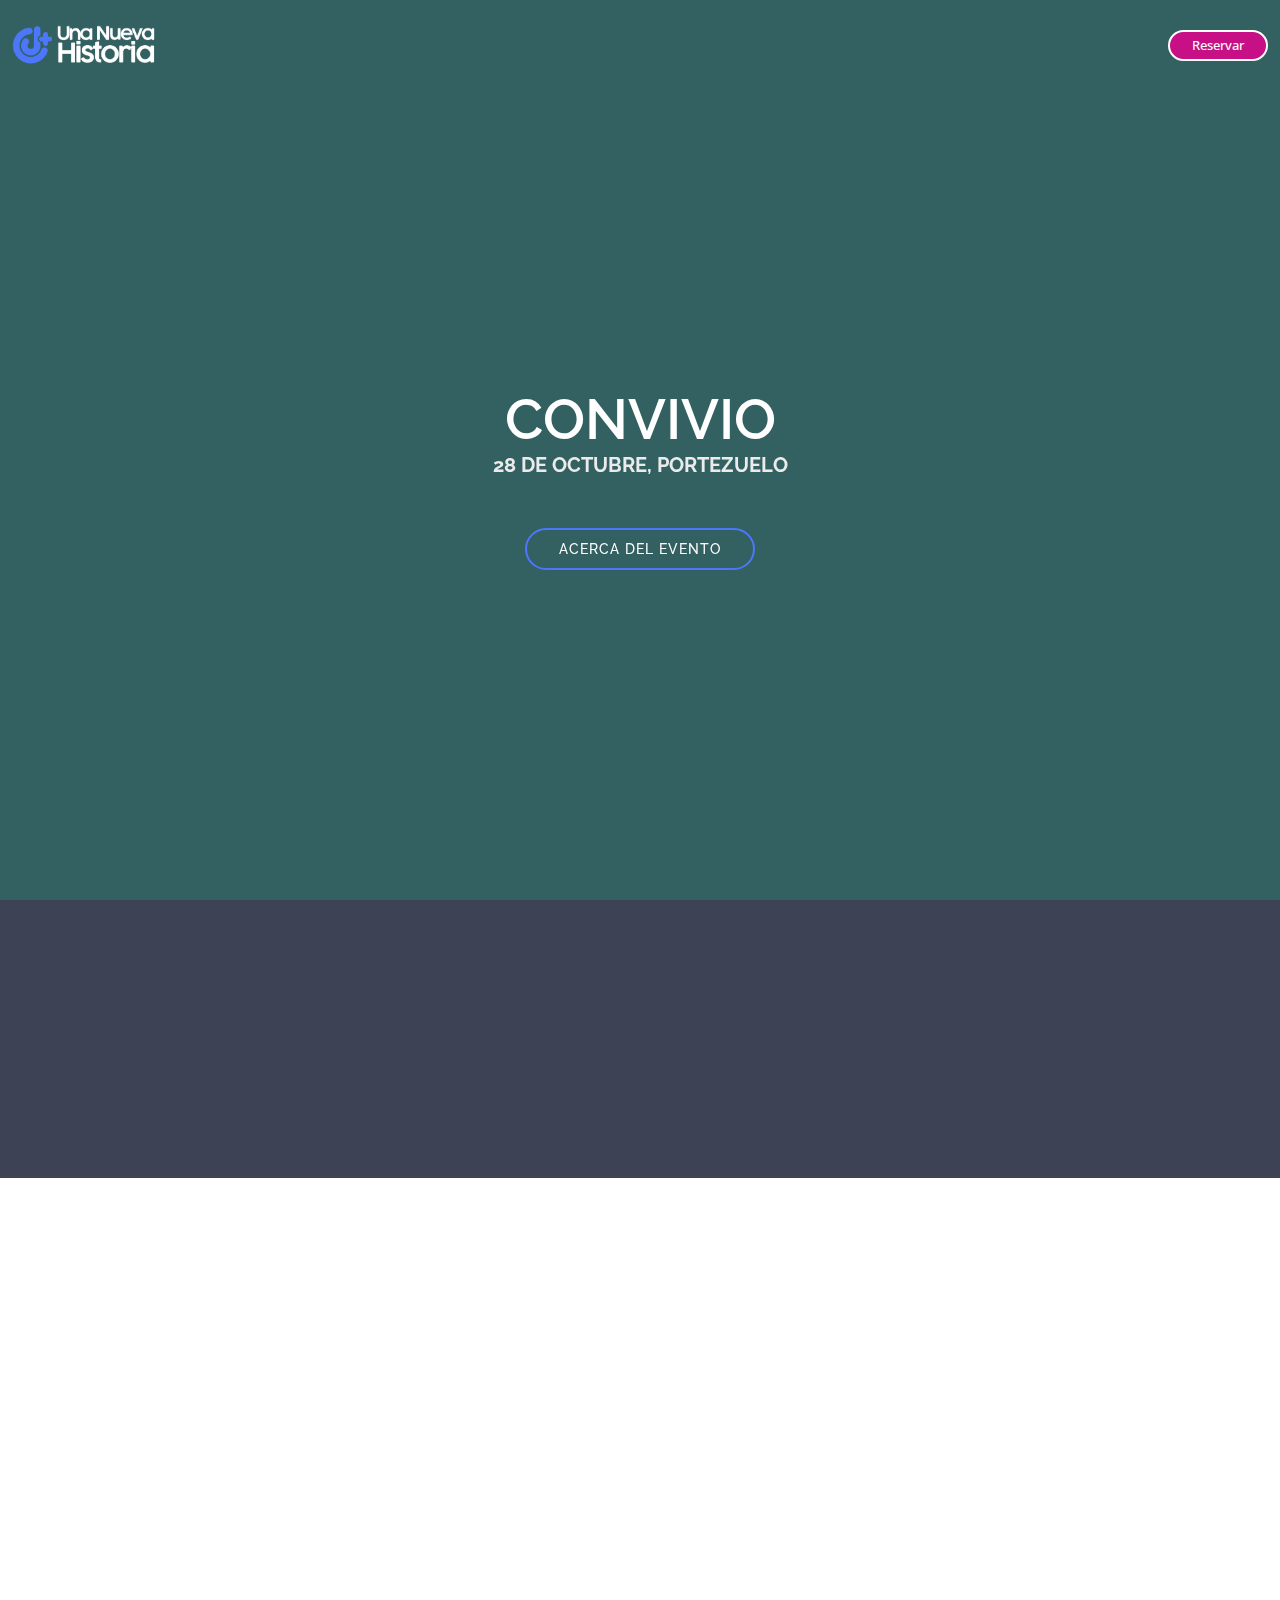
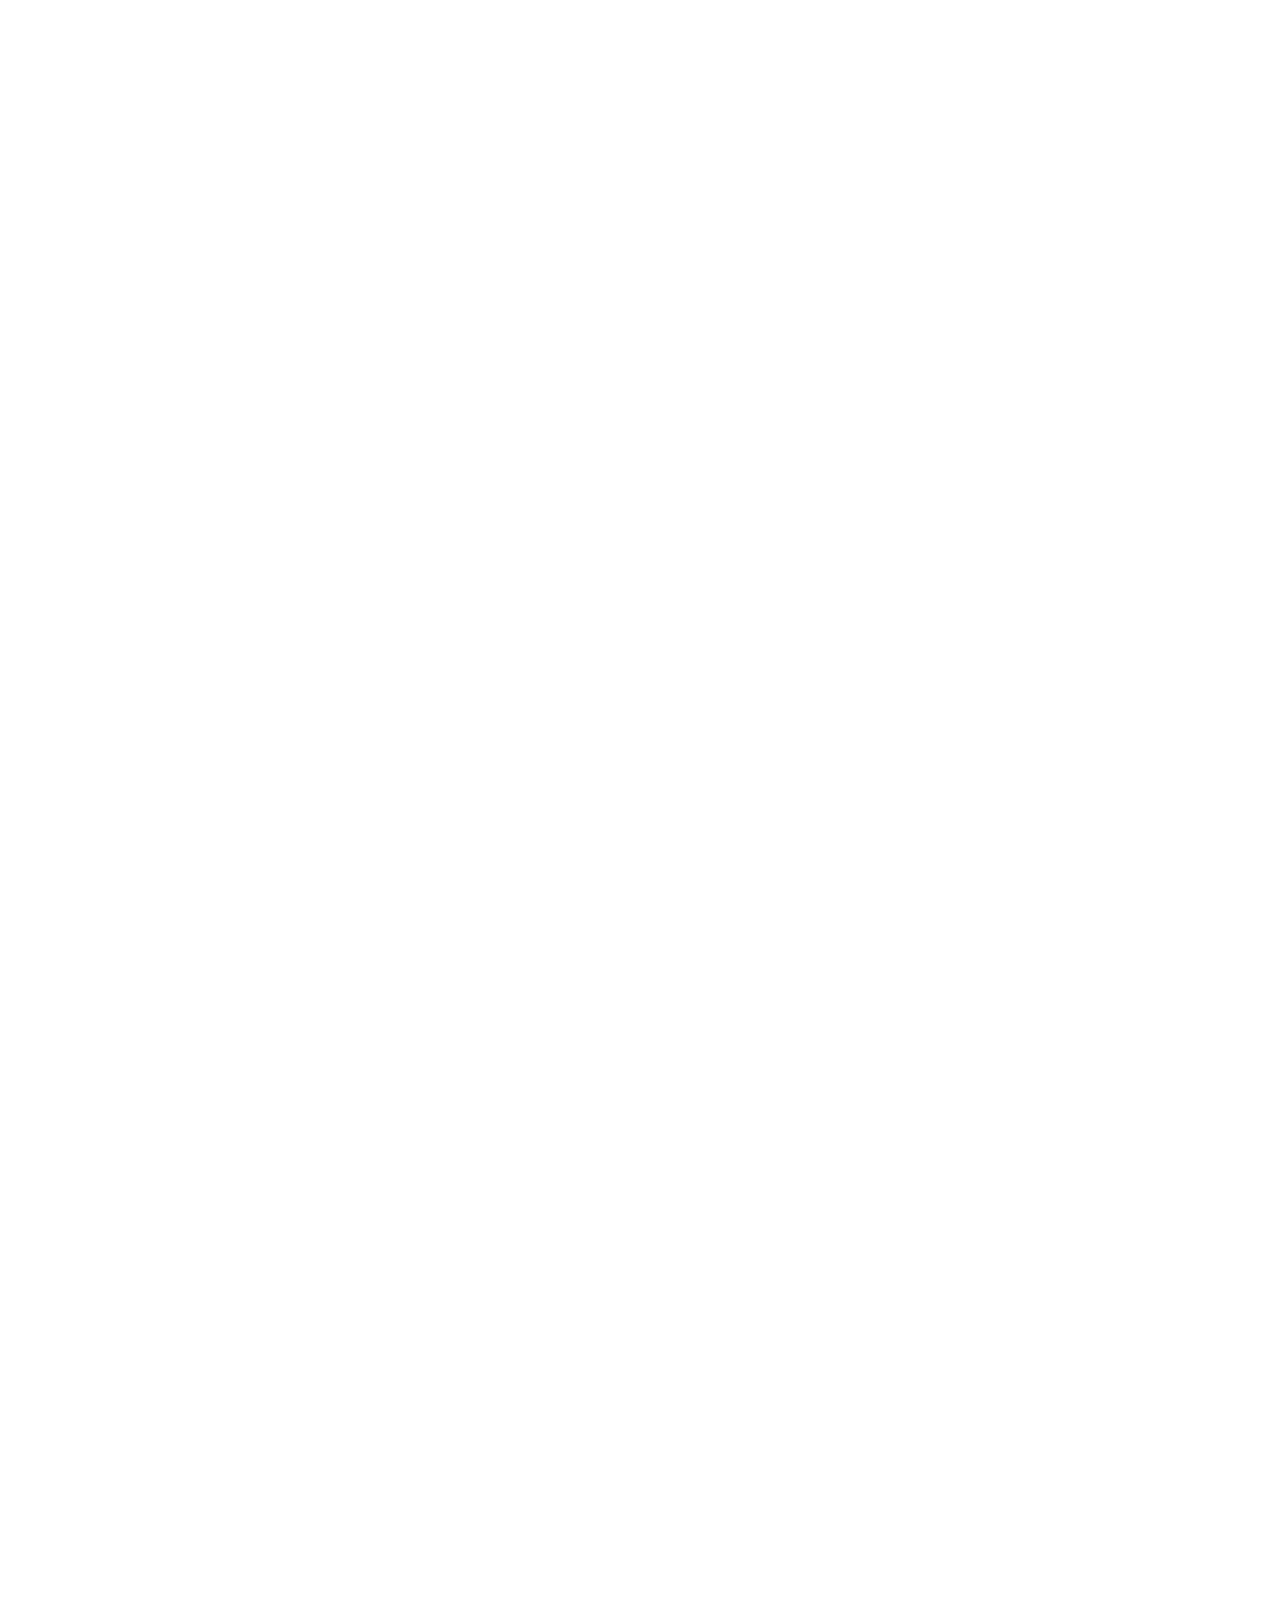
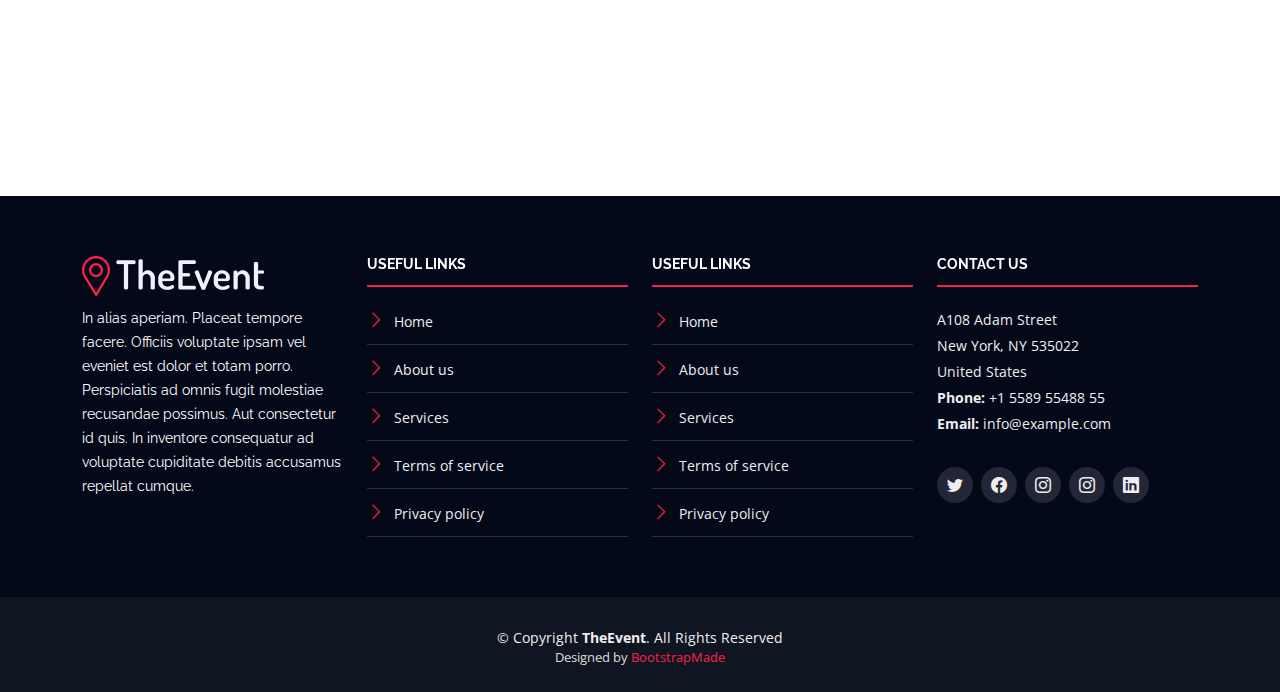
<file: index copy.html>
<!DOCTYPE html>
<html lang="en">

<head>
  <meta charset="utf-8">
  <meta content="width=device-width, initial-scale=1.0" name="viewport">

  <title>TheEvent Bootstrap Template - Index</title>
  <meta content="" name="description">
  <meta content="" name="keywords">

  <!-- Favicons -->
  <link href="assets/img/favicon.png" rel="icon">
  <link href="assets/img/apple-touch-icon.png" rel="apple-touch-icon">

  <!-- Google Fonts -->
  <link href="https://fonts.googleapis.com/css?family=Open+Sans:300,300i,400,400i,700,700i|Raleway:300,400,500,700,800" rel="stylesheet">

  <!-- Vendor CSS Files -->
  <link href="assets/vendor/aos/aos.css" rel="stylesheet">
  <link href="assets/vendor/bootstrap/css/bootstrap.min.css" rel="stylesheet">
  <link href="assets/vendor/bootstrap-icons/bootstrap-icons.css" rel="stylesheet">
  <link href="assets/vendor/glightbox/css/glightbox.min.css" rel="stylesheet">
  <link href="assets/vendor/swiper/swiper-bundle.min.css" rel="stylesheet">

  <!-- Template Main CSS File -->
  <link href="assets/css/style.css" rel="stylesheet">

  <!-- =======================================================
  * Template Name: TheEvent
  * Updated: Sep 18 2023 with Bootstrap v5.3.2
  * Template URL: https://bootstrapmade.com/theevent-conference-event-bootstrap-template/
  * Author: BootstrapMade.com
  * License: https://bootstrapmade.com/license/
  ======================================================== -->
</head>

<body>

  <!-- ======= Header ======= -->
  <header id="header" class="d-flex align-items-center ">
    <div class="container-fluid container-xxl d-flex align-items-center">

      <div id="logo" class="me-auto">
        <!-- Uncomment below if you prefer to use a text logo -->
        <!-- <h1><a href="index.html">The<span>Event</span></a></h1>-->
        <a href="index.html" class="scrollto"><img src="assets/img/header.png" alt="" title=""></a>
      </div>
<!--
      <nav id="navbar" class="navbar order-last order-lg-0">
        <ul>
          <li><a class="nav-link scrollto active" href="#hero">Home</a></li>
          <li><a class="nav-link scrollto" href="#about">About</a></li>
          <li><a class="nav-link scrollto" href="#speakers">Speakers</a></li>
          <li><a class="nav-link scrollto" href="#schedule">Schedule</a></li>
          <li><a class="nav-link scrollto" href="#venue">Venue</a></li>
          <li><a class="nav-link scrollto" href="#hotels">Hotels</a></li>
          <li><a class="nav-link scrollto" href="#gallery">Gallery</a></li>
          <li><a class="nav-link scrollto" href="#supporters">Sponsors</a></li>
          <!-- <li class="dropdown"><a href="#"><span>Drop Down</span> <i class="bi bi-chevron-down"></i></a>
          <ul>
            <li><a href="#">Drop Down 1</a></li>
            <li class="dropdown"><a href="#"><span>Deep Drop Down</span> <i class="bi bi-chevron-right"></i></a>
              <ul>
                <li><a href="#">Deep Drop Down 1</a></li>
                <li><a href="#">Deep Drop Down 2</a></li>
                <li><a href="#">Deep Drop Down 3</a></li>
                <li><a href="#">Deep Drop Down 4</a></li>
                <li><a href="#">Deep Drop Down 5</a></li>
              </ul>
            </li>
            <li><a href="#">Drop Down 2</a></li>
            <li><a href="#">Drop Down 3</a></li>
            <li><a href="#">Drop Down 4</a></li>
          </ul>
        </li> -- >
          <li><a class="nav-link scrollto" href="#contact">Contact</a></li>
        </ul>
        <i class="bi bi-list mobile-nav-toggle"></i>
      </nav><!-- .navbar -- >
      -->        
      <a class="buy-tickets scrollto" href="#buy-tickets">Reservar</a>

    </div>
  </header><!-- End Header -->

  <!-- ======= Hero Section ======= -->
  <section id="hero">
    <div class="hero-container" data-aos="zoom-in" data-aos-delay="100">
      <h1 class="mb-4 pb-0">Convivio<br>
        <!-- <span>Marketing</span> Conference</h1> -->
      <p class="mb-4 pb-0">28 de Octubre, Portezuelo</p>
      <!-- <a href="https://www.youtube.com/watch?v=jDDaplaOz7Q" class="glightbox play-btn mb-4"></a> -->
      <a href="#about" class="about-btn scrollto">Acerca del evento</a>
    </div>
  </section><!-- End Hero Section -->

  <main id="main">

    <!-- ======= About Section ======= -->
    <section id="about">
      <div class="container position-relative" data-aos="fade-up">
        <div class="row">
          <div class="col-lg-6">
            <h2>Acerca del evento</h2>
            <p>Si querés asistir al convivio, dale al botón "Reservar" para llenar el formulario y solo debés seguir las preguntas que encontrás ahí. Esperamos que nos podás acompañar y que seás parte de la nueva historia que se está escribiendo para los Jóvenes Adultos Compaz.
              Nuestros pastores Vladimir y Esmeralda de Rivas estarán compartiendo con nosotros esta experiencia 🔥.</p>
          </div>
          <div class="col-lg-3">
            <h3>DÓnde</h3>
            <p>Cantón San Juan de Dios, finca el Portezuelo, Juayúa, Sonsonate, El Salvador</p>
          </div>
          <div class="col-lg-3">
            <h3>Cuando</h3>
            <p>Sabado 28 de Octubre</p>
          </div>
        </div>
      </div>
    </section><!-- End About Section -->

    <!-- ======= Speakers Section ======= -->
    <section id="speakers">
      <div class="container" data-aos="fade-up">
        <div class="section-header">
          <h2>INVITADOS</h2>
          <!-- <p>Here are some of our speakers</p> -->
        </div>

        <div class="row">
          <div class="col-lg-4 col-md-6">
            <div class="speaker" data-aos="fade-up" data-aos-delay="100">
              <img src="assets/img/speakers/PASTORES RIVAS.PNG" alt="Speaker 1" class="img-fluid">
              <div class="details">
                <h3><a href="speaker-details.html"></a></h3>
                <p>Nuestros pastores Vladimir y Esmeralda de Rivas</p>
                <div class="social">
                  <a href=""><i class="bi bi-twitter"></i></a>
                  <a href=""><i class="bi bi-facebook"></i></a>
                  <a href=""><i class="bi bi-instagram"></i></a>
                  <a href=""><i class="bi bi-linkedin"></i></a>
                </div>
              </div>
            </div>
          </div>
         <!-- <div class="col-lg-4 col-md-6">
            <div class="speaker" data-aos="fade-up" data-aos-delay="200">
              <img src="assets/img/speakers/2.jpg" alt="Speaker 2" class="img-fluid">
              <div class="details">
                <h3><a href="speaker-details.html">Hubert Hirthe</a></h3>
                <p>Consequuntur odio aut</p>
                <div class="social">
                  <a href=""><i class="bi bi-twitter"></i></a>
                  <a href=""><i class="bi bi-facebook"></i></a>
                  <a href=""><i class="bi bi-instagram"></i></a>
                  <a href=""><i class="bi bi-linkedin"></i></a>
                </div>
              </div>
            </div>
          </div>
          <div class="col-lg-4 col-md-6">
            <div class="speaker" data-aos="fade-up" data-aos-delay="300">
              <img src="assets/img/speakers/3.jpg" alt="Speaker 3" class="img-fluid">
              <div class="details">
                <h3><a href="speaker-details.html">Cole Emmerich</a></h3>
                <p>Fugiat laborum et</p>
                <div class="social">
                  <a href=""><i class="bi bi-twitter"></i></a>
                  <a href=""><i class="bi bi-facebook"></i></a>
                  <a href=""><i class="bi bi-instagram"></i></a>
                  <a href=""><i class="bi bi-linkedin"></i></a>
                </div>
              </div>
            </div>
          </div>
          <div class="col-lg-4 col-md-6">
            <div class="speaker" data-aos="fade-up" data-aos-delay="100">
              <img src="assets/img/speakers/4.jpg" alt="Speaker 4" class="img-fluid">
              <div class="details">
                <h3><a href="speaker-details.html">Jack Christiansen</a></h3>
                <p>Debitis iure vero</p>
                <div class="social">
                  <a href=""><i class="bi bi-twitter"></i></a>
                  <a href=""><i class="bi bi-facebook"></i></a>
                  <a href=""><i class="bi bi-instagram"></i></a>
                  <a href=""><i class="bi bi-linkedin"></i></a>
                </div>
              </div>
            </div>
          </div>
          <div class="col-lg-4 col-md-6">
            <div class="speaker" data-aos="fade-up" data-aos-delay="200">
              <img src="assets/img/speakers/5.jpg" alt="Speaker 5" class="img-fluid">
              <div class="details">
                <h3><a href="speaker-details.html">Alejandrin Littel</a></h3>
                <p>Qui molestiae natus</p>
                <div class="social">
                  <a href=""><i class="bi bi-twitter"></i></a>
                  <a href=""><i class="bi bi-facebook"></i></a>
                  <a href=""><i class="bi bi-instagram"></i></a>
                  <a href=""><i class="bi bi-linkedin"></i></a>
                </div>
              </div>
            </div>
          </div>
          <div class="col-lg-4 col-md-6">
            <div class="speaker" data-aos="fade-up" data-aos-delay="300">
              <img src="assets/img/speakers/6.jpg" alt="Speaker 6" class="img-fluid">
              <div class="details">
                <h3><a href="speaker-details.html">Willow Trantow</a></h3>
                <p>Non autem dicta</p>
                <div class="social">
                  <a href=""><i class="bi bi-twitter"></i></a>
                  <a href=""><i class="bi bi-facebook"></i></a>
                  <a href=""><i class="bi bi-instagram"></i></a>
                  <a href=""><i class="bi bi-linkedin"></i></a>
                </div>
              </div>
            </div>
          </div>
        </div>
      </div>
    
    </section>--><!-- End Speakers Section -->



    <!-- ======= Subscribe Section ======= -->
    <!-- <section id="subscribe">
      <div class="container" data-aos="zoom-in">
        <div class="section-header">
          <h2>Newsletter</h2>
          <p>Rerum numquam illum recusandae quia mollitia consequatur.</p>
        </div>

        <form method="POST" action="#">
          <div class="row justify-content-center">
            <div class="col-lg-6 col-md-10 d-flex">
              <input type="text" class="form-control" placeholder="Enter your Email">
              <button type="submit" class="ms-2">Subscribe</button>
            </div>
          </div>
        </form>

      </div>
    </section> -->
    <!-- End Subscribe Section -->

    <!-- ======= Buy Ticket Section ======= -->
    <section id="buy-tickets" class="section-with-bg">
      <div class="container" data-aos="fade-up">

        <div class="section-header">
          <h2>Reserva tu cupo</h2>
          <p>Puedes dar un adelanto de $10, tienes hasta el 24 para pagarlo por completo.</p>
        </div>

        <div class="row">
          <div class="col-lg-4" data-aos="fade-up" data-aos-delay="100">
            <div class="card mb-5 mb-lg-0">
              <div class="card-body">
                <hr>                
                <!-- <h5 class="card-title text-muted text-uppercase text-center">Transporte, Almuerzo </h5> -->
                <h6 class="card-price text-center">$10</h6>
                <hr>                
                <div class="text-center">
                  <!-- <button type="button" class="btn" data-bs-toggle="modal" data-bs-target="#buy-ticket-modal" data-ticket-type="standard-access">Reservar</button> -->
                  <a type="button" class="btn" data-bs-toggle="modal"  href="https://docs.google.com/forms/d/e/1FAIpQLSeE-o485_GW2020lrUS-J82stTDrSAUifNFxMHwcQeEGpz6BQ/viewform" data-bs-target="#buy-ticket-modal" data-ticket-type="standard-access">Reservar</a>
                </div>
              </div>
            </div>
          </div>
          

          <!-- Pro Tier -->
          <div class="col-lg-4" data-aos="fade-up" data-aos-delay="300">
            <div class="card">
              <div class="card-body">
                <h5 class="card-title text-muted text-uppercase text-center">Premium Access</h5>
                <h6 class="card-price text-center">$350</h6>
                <hr>
                <ul class="fa-ul">
                  <li><span class="fa-li"><i class="fa fa-check"></i></span>Regular Seating</li>
                  <li><span class="fa-li"><i class="fa fa-check"></i></span>Coffee Break</li>
                  <li><span class="fa-li"><i class="fa fa-check"></i></span>Custom Badge</li>
                  <li><span class="fa-li"><i class="fa fa-check"></i></span>Community Access</li>
                  <li><span class="fa-li"><i class="fa fa-check"></i></span>Workshop Access</li>
                  <li><span class="fa-li"><i class="fa fa-check"></i></span>After Party</li>
                </ul>
                <hr>
                <div class="text-center">
                  <button type="button" class="btn" data-bs-toggle="modal" data-bs-target="#buy-ticket-modal" data-ticket-type="premium-access">Buy Now</button>
                </div>

              </div>
            </div>
          </div>
        </div>

      </div>

      <!-- Modal Order Form -->
      <div id="buy-ticket-modal" class="modal fade">
        <div class="modal-dialog" role="document">
          <div class="modal-content">
            <div class="modal-header">
              <h4 class="modal-title">Buy Tickets</h4>
              <button type="button" class="btn-close" data-bs-dismiss="modal" aria-label="Close"></button>
            </div>
            <div class="modal-body">
              <form method="POST" action="#">
                <div class="form-group">
                  <input type="text" class="form-control" name="your-name" placeholder="Your Name">
                </div>
                <div class="form-group mt-3">
                  <input type="text" class="form-control" name="your-email" placeholder="Your Email">
                </div>
                <div class="form-group mt-3">
                  <select id="ticket-type" name="ticket-type" class="form-select">
                    <option value="">-- Select Your Ticket Type --</option>
                    <option value="standard-access">Standard Access</option>
                    <option value="pro-access">Pro Access</option>
                    <option value="premium-access">Premium Access</option>
                  </select>
                </div>
                <div class="text-center mt-3">
                  <button type="submit" class="btn">Buy Now</button>
                </div>
              </form>
            </div>
          </div><!-- /.modal-content -->
        </div><!-- /.modal-dialog -->
      </div><!-- /.modal -->

    </section><!-- End Buy Ticket Section -->

    <!-- ======= Contact Section ======= -->
    <section id="contact" class="section-bg">

      <div class="container" data-aos="fade-up">

        <div class="section-header">
          <h2>Contact Us</h2>
          <p>Nihil officia ut sint molestiae tenetur.</p>
        </div>

        <div class="row contact-info">

          <div class="col-md-4">
            <div class="contact-address">
              <i class="bi bi-geo-alt"></i>
              <h3>Address</h3>
              <address>A108 Adam Street, NY 535022, USA</address>
            </div>
          </div>

          <div class="col-md-4">
            <div class="contact-phone">
              <i class="bi bi-phone"></i>
              <h3>Phone Number</h3>
              <p><a href="tel:+155895548855">+1 5589 55488 55</a></p>
            </div>
          </div>

          <div class="col-md-4">
            <div class="contact-email">
              <i class="bi bi-envelope"></i>
              <h3>Email</h3>
              <p><a href="mailto:info@example.com">info@example.com</a></p>
            </div>
          </div>

        </div>

        <div class="form">
          <form action="forms/contact.php" method="post" role="form" class="php-email-form">
            <div class="row">
              <div class="form-group col-md-6">
                <input type="text" name="name" class="form-control" id="name" placeholder="Your Name" required>
              </div>
              <div class="form-group col-md-6 mt-3 mt-md-0">
                <input type="email" class="form-control" name="email" id="email" placeholder="Your Email" required>
              </div>
            </div>
            <div class="form-group mt-3">
              <input type="text" class="form-control" name="subject" id="subject" placeholder="Subject" required>
            </div>
            <div class="form-group mt-3">
              <textarea class="form-control" name="message" rows="5" placeholder="Message" required></textarea>
            </div>
            <div class="my-3">
              <div class="loading">Loading</div>
              <div class="error-message"></div>
              <div class="sent-message">Your message has been sent. Thank you!</div>
            </div>
            <div class="text-center"><button type="submit">Send Message</button></div>
          </form>
        </div>

      </div>
    </section><!-- End Contact Section -->

  </main><!-- End #main -->

  <!-- ======= Footer ======= -->
  <footer id="footer">
    <div class="footer-top">
      <div class="container">
        <div class="row">

          <div class="col-lg-3 col-md-6 footer-info">
            <img src="assets/img/logo.png" alt="TheEvenet">
            <p>In alias aperiam. Placeat tempore facere. Officiis voluptate ipsam vel eveniet est dolor et totam porro. Perspiciatis ad omnis fugit molestiae recusandae possimus. Aut consectetur id quis. In inventore consequatur ad voluptate cupiditate debitis accusamus repellat cumque.</p>
          </div>

          <div class="col-lg-3 col-md-6 footer-links">
            <h4>Useful Links</h4>
            <ul>
              <li><i class="bi bi-chevron-right"></i> <a href="#">Home</a></li>
              <li><i class="bi bi-chevron-right"></i> <a href="#">About us</a></li>
              <li><i class="bi bi-chevron-right"></i> <a href="#">Services</a></li>
              <li><i class="bi bi-chevron-right"></i> <a href="#">Terms of service</a></li>
              <li><i class="bi bi-chevron-right"></i> <a href="#">Privacy policy</a></li>
            </ul>
          </div>

          <div class="col-lg-3 col-md-6 footer-links">
            <h4>Useful Links</h4>
            <ul>
              <li><i class="bi bi-chevron-right"></i> <a href="#">Home</a></li>
              <li><i class="bi bi-chevron-right"></i> <a href="#">About us</a></li>
              <li><i class="bi bi-chevron-right"></i> <a href="#">Services</a></li>
              <li><i class="bi bi-chevron-right"></i> <a href="#">Terms of service</a></li>
              <li><i class="bi bi-chevron-right"></i> <a href="#">Privacy policy</a></li>
            </ul>
          </div>

          <div class="col-lg-3 col-md-6 footer-contact">
            <h4>Contact Us</h4>
            <p>
              A108 Adam Street <br>
              New York, NY 535022<br>
              United States <br>
              <strong>Phone:</strong> +1 5589 55488 55<br>
              <strong>Email:</strong> info@example.com<br>
            </p>

            <div class="social-links">
              <a href="#" class="twitter"><i class="bi bi-twitter"></i></a>
              <a href="#" class="facebook"><i class="bi bi-facebook"></i></a>
              <a href="#" class="instagram"><i class="bi bi-instagram"></i></a>
              <a href="#" class="google-plus"><i class="bi bi-instagram"></i></a>
              <a href="#" class="linkedin"><i class="bi bi-linkedin"></i></a>
            </div>

          </div>

        </div>
      </div>
    </div>

    <div class="container">
      <div class="copyright">
        &copy; Copyright <strong>TheEvent</strong>. All Rights Reserved
      </div>
      <div class="credits">
        <!--
        All the links in the footer should remain intact.
        You can delete the links only if you purchased the pro version.
        Licensing information: https://bootstrapmade.com/license/
        Purchase the pro version with working PHP/AJAX contact form: https://bootstrapmade.com/buy/?theme=TheEvent
      -->
        Designed by <a href="https://bootstrapmade.com/">BootstrapMade</a>
      </div>
    </div>
  </footer><!-- End  Footer -->

  <a href="#" class="back-to-top d-flex align-items-center justify-content-center"><i class="bi bi-arrow-up-short"></i></a>

  <!-- Vendor JS Files -->
  <script src="assets/vendor/aos/aos.js"></script>
  <script src="assets/vendor/bootstrap/js/bootstrap.bundle.min.js"></script>
  <script src="assets/vendor/glightbox/js/glightbox.min.js"></script>
  <script src="assets/vendor/swiper/swiper-bundle.min.js"></script>
  <script src="assets/vendor/php-email-form/validate.js"></script>

  <!-- Template Main JS File -->
  <script src="assets/js/main.js"></script>

</body>

</html>
</file>
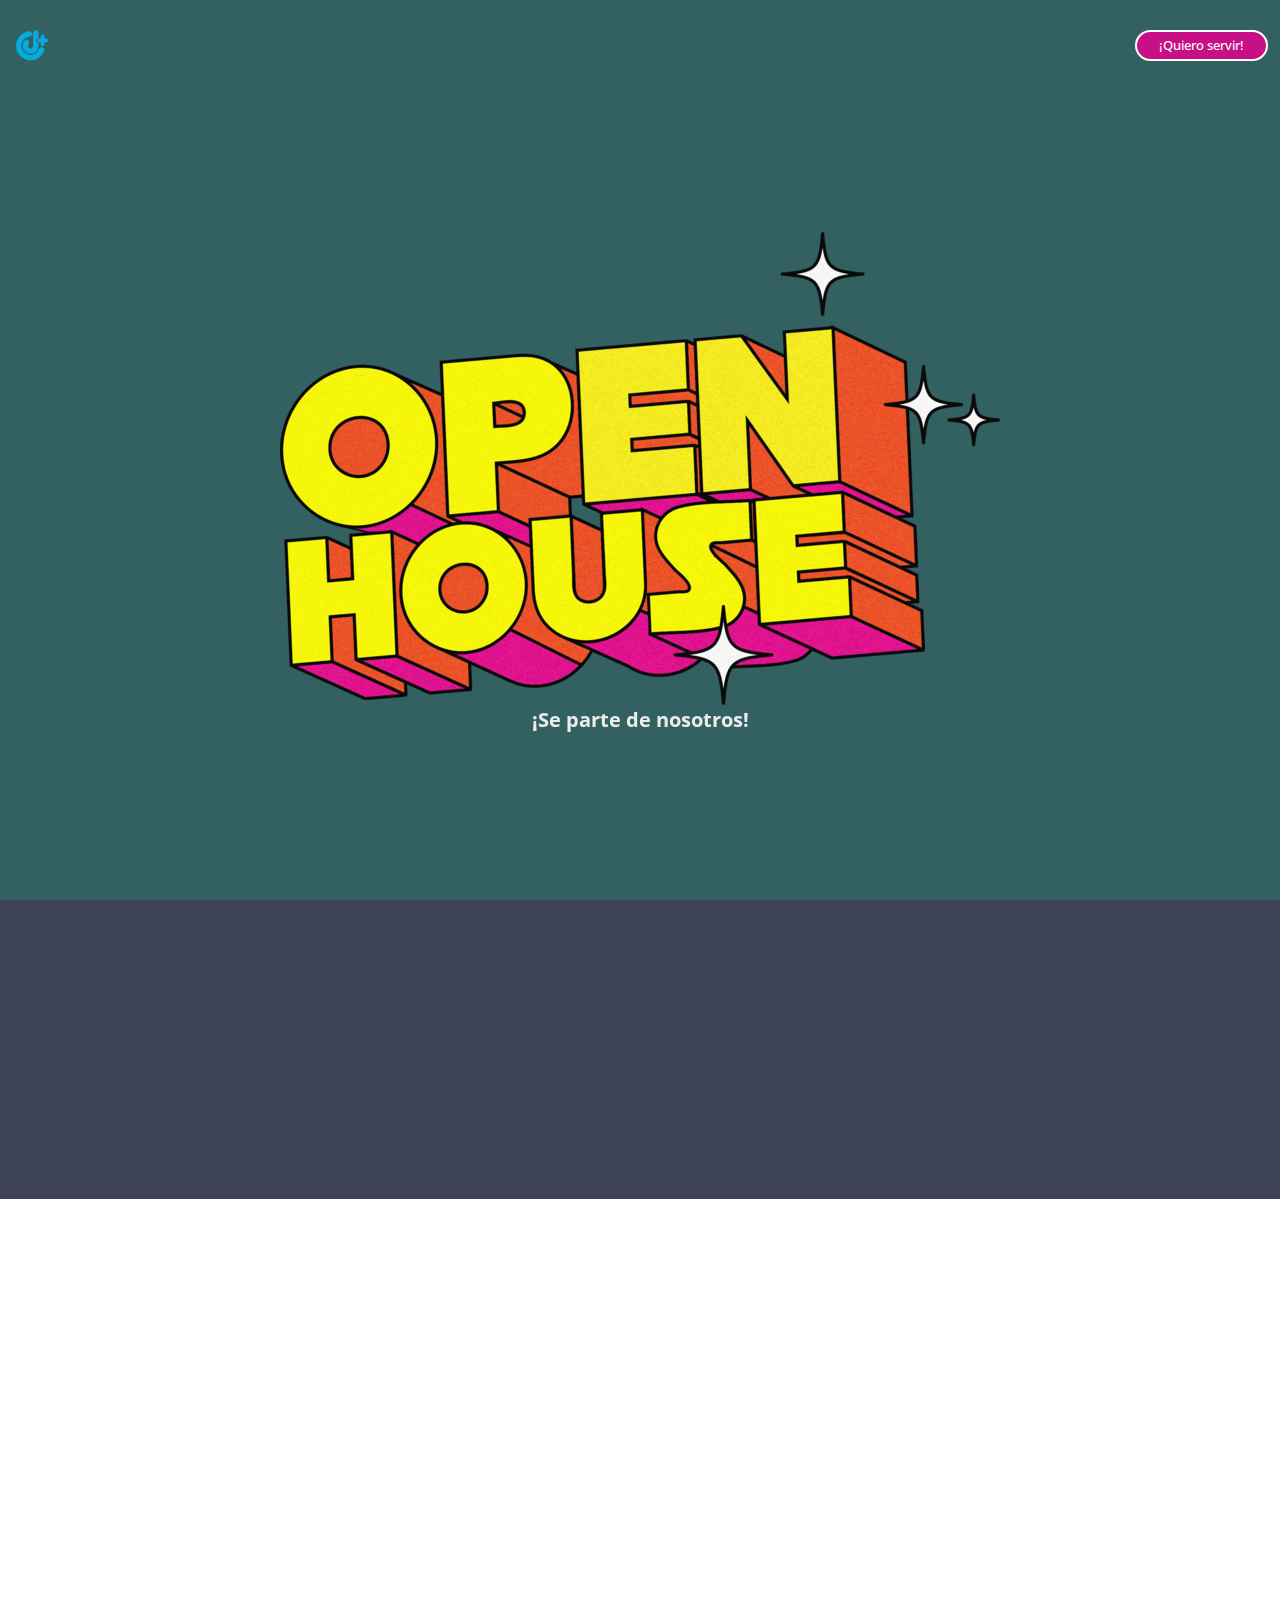
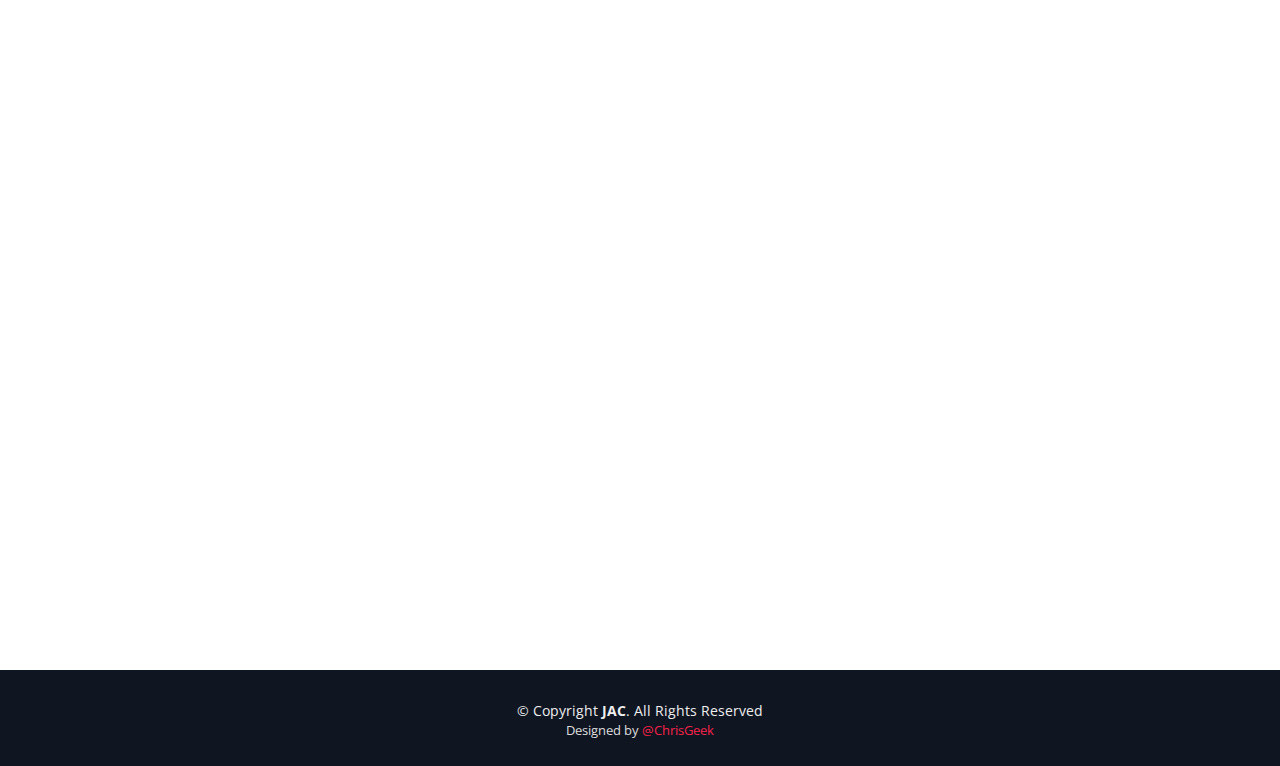
<file: openhouse.html>
<!DOCTYPE html>
<html lang="en">

<head>
  <meta charset="utf-8">
  <meta content="width=device-width, initial-scale=1.0" name="viewport">

  <title>JAC - OPENHOUSE</title>
  <meta content="" name="description">
  <meta content="" name="keywords">

  <!-- Favicons -->
  <link href="assets/img/favicon-32x32.png" rel="icon">
  <link href="assets/img/apple-touch-icon.png" rel="apple-touch-icon">

  <!-- Google Fonts -->
  <link href="https://fonts.googleapis.com/css?family=Open+Sans:300,300i,400,400i,700,700i|Raleway:300,400,500,700,800"
    rel="stylesheet">

  <!-- Vendor CSS Files -->
  <link href="assets/vendor/aos/aos.css" rel="stylesheet">
  <link href="assets/vendor/bootstrap/css/bootstrap.min.css" rel="stylesheet">
  <link href="assets/vendor/bootstrap-icons/bootstrap-icons.css" rel="stylesheet">
  <link href="assets/vendor/glightbox/css/glightbox.min.css" rel="stylesheet">
  <link href="assets/vendor/swiper/swiper-bundle.min.css" rel="stylesheet">

  <!-- Template Main CSS File -->
  <link href="assets/css/style.css" rel="stylesheet">
  <link href="assets/css/servicios.css" rel="stylesheet">

  <!-- =======================================================
  * Template Name: TheEvent
  * Updated: Sep 18 2023 with Bootstrap v5.3.2
  * Template URL: https://bootstrapmade.com/theevent-conference-event-bootstrap-template/
  * Author: BootstrapMade.com
  * License: https://bootstrapmade.com/license/
  ======================================================== -->
</head>

<body>
  <!-- ======= Header ======= -->
  <header id="header" class="d-flex align-items-center ">
    <div class="container-fluid container-xxl d-flex align-items-center">

      <div id="logo" class="me-auto">
        <!-- Uncomment below if you prefer to use a text logo -->
        <!-- <h1><a href="index.html">The<span>Event</span></a></h1>-->
        <a href="openhouse.html" class="scrollto"><img src="assets/img/logito.png" alt="" title=""></a>
      </div>

      <nav id="navbar" class="navbar order-last order-lg-0">

        <!-- <li><a class="nav-link scrollto active" href="#hero">Home</a></li>
          <li><a class="nav-link scrollto" href="#about">About</a></li>
          <li><a class="nav-link scrollto" href="#speakers">Speakers</a></li>
          <li><a class="nav-link scrollto" href="#schedule">Schedule</a></li>
          <li><a class="nav-link scrollto" href="#venue">Venue</a></li>
          <li><a class="nav-link scrollto" href="#hotels">Hotels</a></li>
          <li><a class="nav-link scrollto" href="#gallery">Gallery</a></li>
          <li><a class="nav-link scrollto" href="#supporters">Sponsors</a></li> -->
        <!-- <li class="dropdown"><a href="#"><span>Drop Down</span> <i class="bi bi-chevron-down"></i></a>
          <ul>
            <li><a href="#">Drop Down 1</a></li>
            <li class="dropdown"><a href="#"><span>Deep Drop Down</span> <i class="bi bi-chevron-right"></i></a>
              <ul>
                <li><a href="#">Deep Drop Down 1</a></li>
                <li><a href="#">Deep Drop Down 2</a></li>
                <li><a href="#">Deep Drop Down 3</a></li>
                <li><a href="#">Deep Drop Down 4</a></li>
                <li><a href="#">Deep Drop Down 5</a></li>
              </ul>
            </li>
            <li><a href="#">Drop Down 2</a></li>
            <li><a href="#">Drop Down 3</a></li>
            <li><a href="#">Drop Down 4</a></li>
          </ul>
        </li> -->
        <!-- <li><a class="nav-link scrollto" href="#contact">Contact</a></li> -->
        <!-- </ul> -->
        <!-- <i class="bi bi-list mobile-nav-toggle"></i> -->
      </nav><!-- .navbar -->


      <a class="buy-tickets scrollto" href="#speakers">¡Quiero servir!</a>

    </div>
  </header>

  <!-- ======= Hero Section ======= -->
  <section id="hero">
    <div class="hero-container" data-aos="zoom-in" data-aos-delay="100">
      <!--<h1 class="mb-4 pb-0">Convivio<br>-->
      <img src="assets/img/openhouse/OHless.png" class="mainlogo" alt="logo" />
      <!-- <span>Marketing</span> Conference</h1> -->
      <p class="mb-4 pb-0">¡Se parte de nosotros!</p>
      <!-- <a href="https://www.youtube.com/watch?v=jDDaplaOz7Q" class="glightbox play-btn mb-4"></a> -->
    </div>
  </section><!-- End Hero Section -->

  <main id="main">

    <!-- ======= About Section ======= -->
    <section id="about">
      <div class="container position-relative" data-aos="fade-up">
        <div class="row">
          <div class="col-lg-6">
            <h2>Acerca del evento</h2>
            <p>"La iglesia de Cristo es como el cuerpo humano. Está compuesto de distintas partes, pero es un solo
              cuerpo."
              Este año para JAC trae muchos retos nuevos, y sabemos que Dios nos acompañará a lo largo del año. Para
              arrancar de la mejor manera, queremos que seás parte de los Ministerios JAC. Aquí encontrarás información
              de cada uno de los nuevos equipos que se formarán.

              ¡Estamos emocionados que seás parte del equipo JAC!.</p>
          </div>
          <div class="col-lg-3">
            <h3>Donde</h3>
            <p>Compazitos</p>
          </div>
          <div class="col-lg-3">
            <h3>Cuando</h3>
            <p>Sabado 27 de Enero</p>
          </div>
        </div>
      </div>
    </section>




    <section id="speakers">
      <div class="container" data-aos="fade-up">
        <div class="section-header">
          <h2>Busca el ministerio que mas se ajuste a ti</h2>

        </div>

        <div class="row containerservicios">

          <div class="col-lg-4 col-md-6 pb-4">
            <div class="box">
              <div class="imgBx">
                <img src="assets/img/openhouse/B1.png">
              </div>
              <div class="content">
                <h3>BIENVENIDA</h3>
                <p>En este ministerio estarás encargado de recibir a todos los asistentes. Para eso, vos y tu equipo
                  deberán preparar algo diferente en la entrada, ¡serás la primera interacción que las personas tengan!
                  También, este equipo llevará el control de los nuevos miembros y de comunicar a los líderes está
                  información para poder ubicarlos.</p>
                <br>
                <a class="buy-tickets2"
                  href="https://docs.google.com/forms/d/e/1FAIpQLSddSkpjBevdqN1pxK8vpDYTgid9XgoW4V7CNR-Klgq_hTKsNQ/viewform?pli=1">¡Inscribirme!</a>
              </div>
            </div>
          </div>

          <div class="col-lg-4 col-md-6 pb-4">
            <div class="box">
              <div class="imgBx">
                <img src="assets/img/openhouse/B2.png">
              </div>
              <div class="content">
                <h3>DÍNAMICA</h3>
                <p>En cualquier evento, no puede faltar un buen momento de convivencia con juegos para activar a las
                  personas. Vos y tu equipo estarán encargados de planificar detalladamente las dinámicas y de
                  ejecutarla de la mejor manera 😎 #RelajoSanto</p>
                <br>
                <a class="buy-tickets2"
                  href="https://docs.google.com/forms/d/e/1FAIpQLSddSkpjBevdqN1pxK8vpDYTgid9XgoW4V7CNR-Klgq_hTKsNQ/viewform?pli=1">¡Inscribirme!</a>
              </div>
            </div>
          </div>
          <div class="col-lg-4 col-md-6 pb-4">
            <div class="box">
              <div class="imgBx">
                <img src="assets/img/openhouse/B3.png">
              </div>
              <div class="content">
                <h3>MULTIMEDIA</h3>
                <p>Si querés servirle al más grande influencer de toda la historia, ¡unite a nosotros! La vida de Jesús
                  desborda creatividad. Cada cosa que hizo, evidenciaba la mente creativa que tenía. En este ministerio,
                  queremos reflejar a Jesús en las redes con creatividad y originalidad. La lluvia de ideas será el pan
                  de cada día.</p>
                <br>
                <a class="buy-tickets2"
                  href="https://docs.google.com/forms/d/e/1FAIpQLSddSkpjBevdqN1pxK8vpDYTgid9XgoW4V7CNR-Klgq_hTKsNQ/viewform?pli=1">¡Inscribirme!</a>
              </div>
            </div>
          </div>
          <div class="col-lg-4 col-md-6 pb-4">
            <div class="box">
              <div class="imgBx">
                <img src="assets/img/openhouse/B4.png">
              </div>
              <div class="content">
                <h3>ALABANZA</h3>
                <p>"Adoradores en espíritu y en verdad". Ser parte del equipo de alabanza no solo requiere talento,
                  también requiere orden y disciplina. En este ministerio tu adoración guiará a los miembros a un
                  encuentro real con el Espíritu Santo. La preparación (ensayos) serán clave para este ministerio.</p>
                <br>
                <a class="buy-tickets2"
                  href="https://docs.google.com/forms/d/e/1FAIpQLSddSkpjBevdqN1pxK8vpDYTgid9XgoW4V7CNR-Klgq_hTKsNQ/viewform?pli=1">¡Inscribirme!</a>
              </div>
            </div>
          </div>

          <div class="col-lg-4 col-md-6 pb-4">
            <div class="box">
              <div class="imgBx">
                <img src="assets/img/openhouse/B5.png">
              </div>
              <div class="content">
                <h3>UJIERES</h3>
                <p>Si te gusta dar abrazos, sonreír y ayudar a las personas, ¡este es tu ministerio! Preparar el lugar
                  para recibir a los mimbros va más allá de solo arreglar las sillas y ver que todo esté en orden; un
                  ambiente cálido y seguro puede llegar a definir la permanencia de un alma.</p>
                <br>
                <a class="buy-tickets2"
                  href="https://docs.google.com/forms/d/e/1FAIpQLSddSkpjBevdqN1pxK8vpDYTgid9XgoW4V7CNR-Klgq_hTKsNQ/viewform?pli=1">¡Inscribirme!</a>

              </div>
            </div>
          </div>

          <div class="col-lg-4 col-md-6 pb-4">
            <div class="box">
              <div class="imgBx">
                <img src="assets/img/openhouse/B6.png">
              </div>
              <div class="content">                
                <h3>ÍNTERCESION</h3>
                <p>Todo lo que vemos y vivimos es consecuencia del mundo espiritual. Al ser parte de este equipo, vas a
                  tener el servicio más importante dentro del culto: interceder por las personas y por las actividades
                  que se desarrollan. ¡No queremos hacer nada que no tenga el respaldo de Dios!</p>
                <br>
                <a class="buy-tickets2"
                  href="https://docs.google.com/forms/d/e/1FAIpQLSddSkpjBevdqN1pxK8vpDYTgid9XgoW4V7CNR-Klgq_hTKsNQ/viewform?pli=1">¡Inscribirme!</a>

              </div>
            </div>
          </div>

        </div>
      </div>
    </section><!-- End Speakers Section -->



  </main><!-- End #main -->

  <!-- ======= Footer ======= -->
  <footer id="footer">


    <div class="container">
      <div class="copyright">
        &copy; Copyright <strong>JAC</strong>. All Rights Reserved
      </div>
      <div class="credits">
        <!--
        All the links in the footer should remain intact.
        You can delete the links only if you purchased the pro version.
        Licensing information: https://bootstrapmade.com/license/
        Purchase the pro version with working PHP/AJAX contact form: https://bootstrapmade.com/buy/?theme=TheEvent
      -->
        Designed by <a href="#">@ChrisGeek</a>
      </div>
    </div>


  </footer><!-- End  Footer -->

  <a href="#" class="back-to-top d-flex align-items-center justify-content-center"><i
      class="bi bi-arrow-up-short"></i></a>

  <!-- Vendor JS Files -->
  <script src="https://cdn.jsdelivr.net/npm/jquery@3.7.1/dist/jquery.slim.min.js"></script>
  <script src="https://cdn.jsdelivr.net/npm/popper.js@1.16.1/dist/umd/popper.min.js"></script>
  <script src="assets/vendor/aos/aos.js"></script>
  <script src="assets/vendor/bootstrap/js/bootstrap.bundle.min.js"></script>
  <script src="assets/vendor/glightbox/js/glightbox.min.js"></script>
  <script src="assets/vendor/swiper/swiper-bundle.min.js"></script>
  <script src="assets/vendor/php-email-form/validate.js"></script>




  <!-- Template Main JS File -->
  <script src="assets/js/main.js"></script>

</body>

</html>
</file>
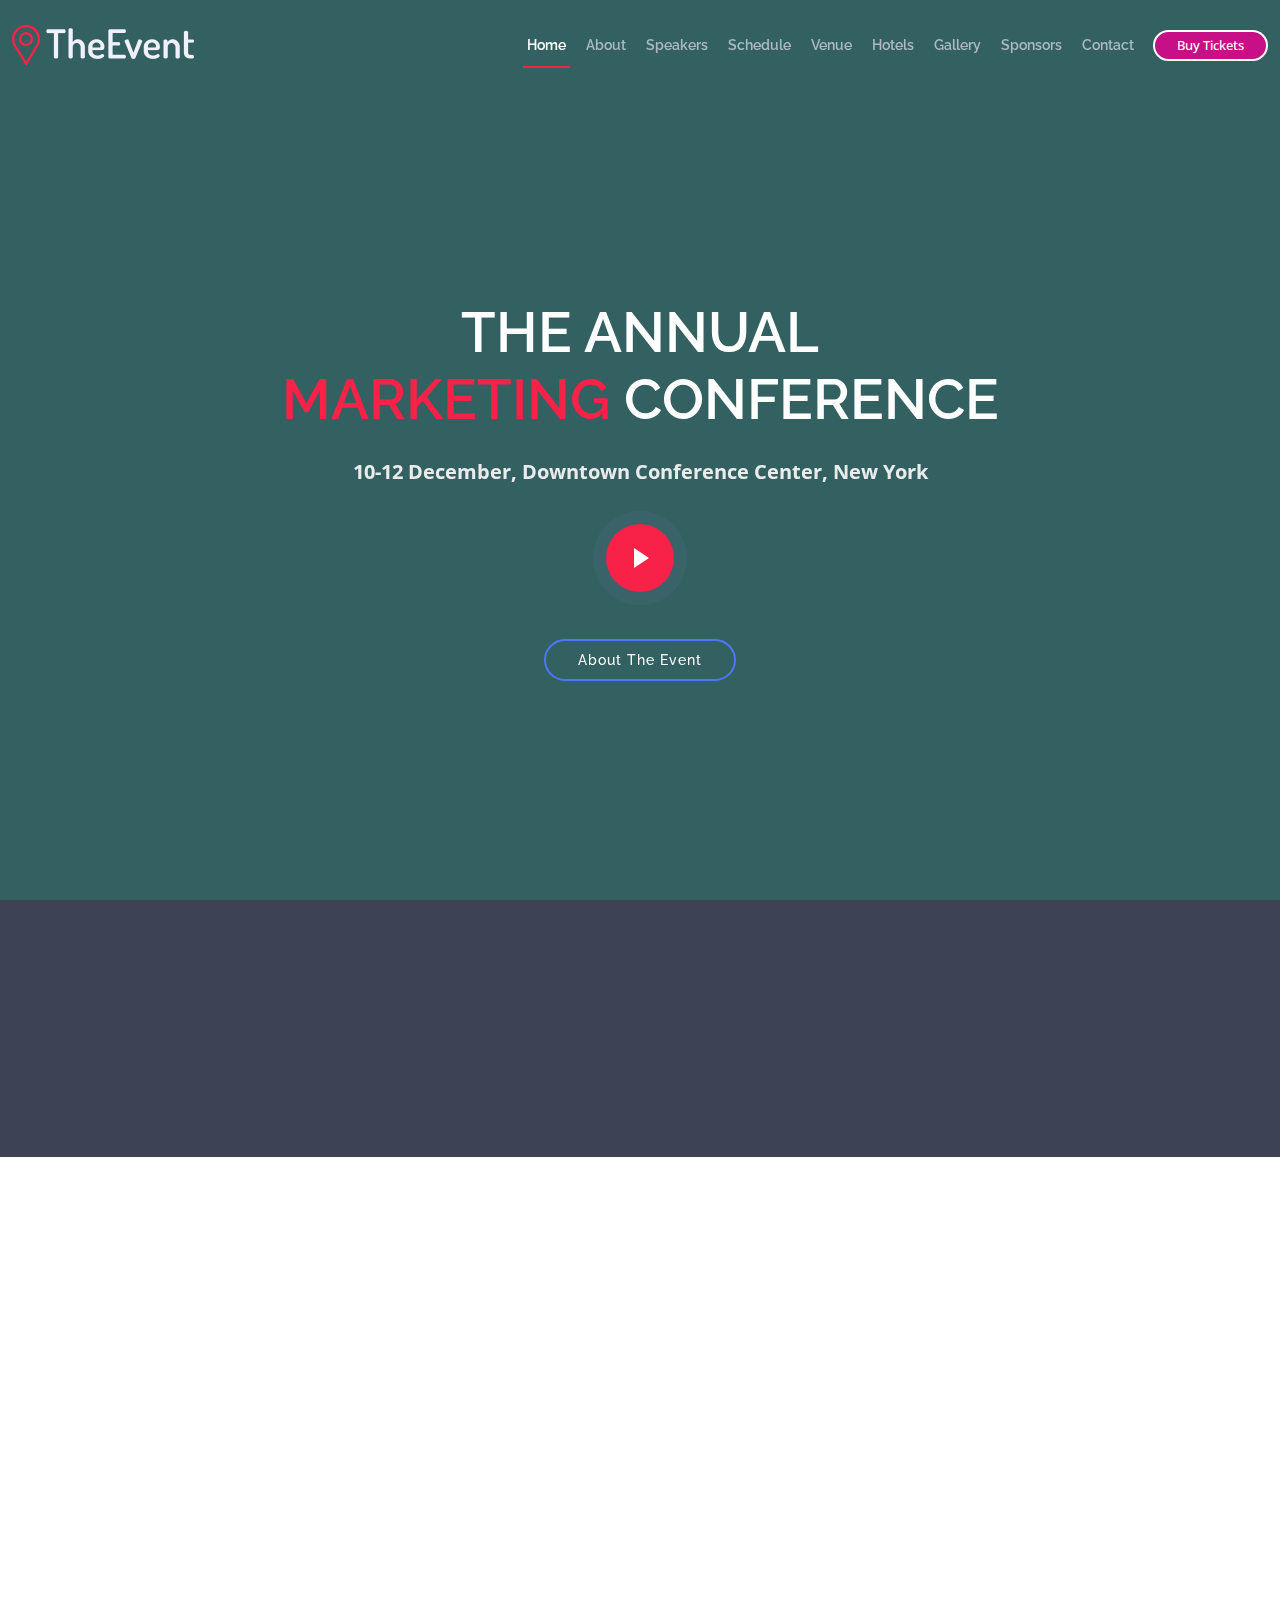
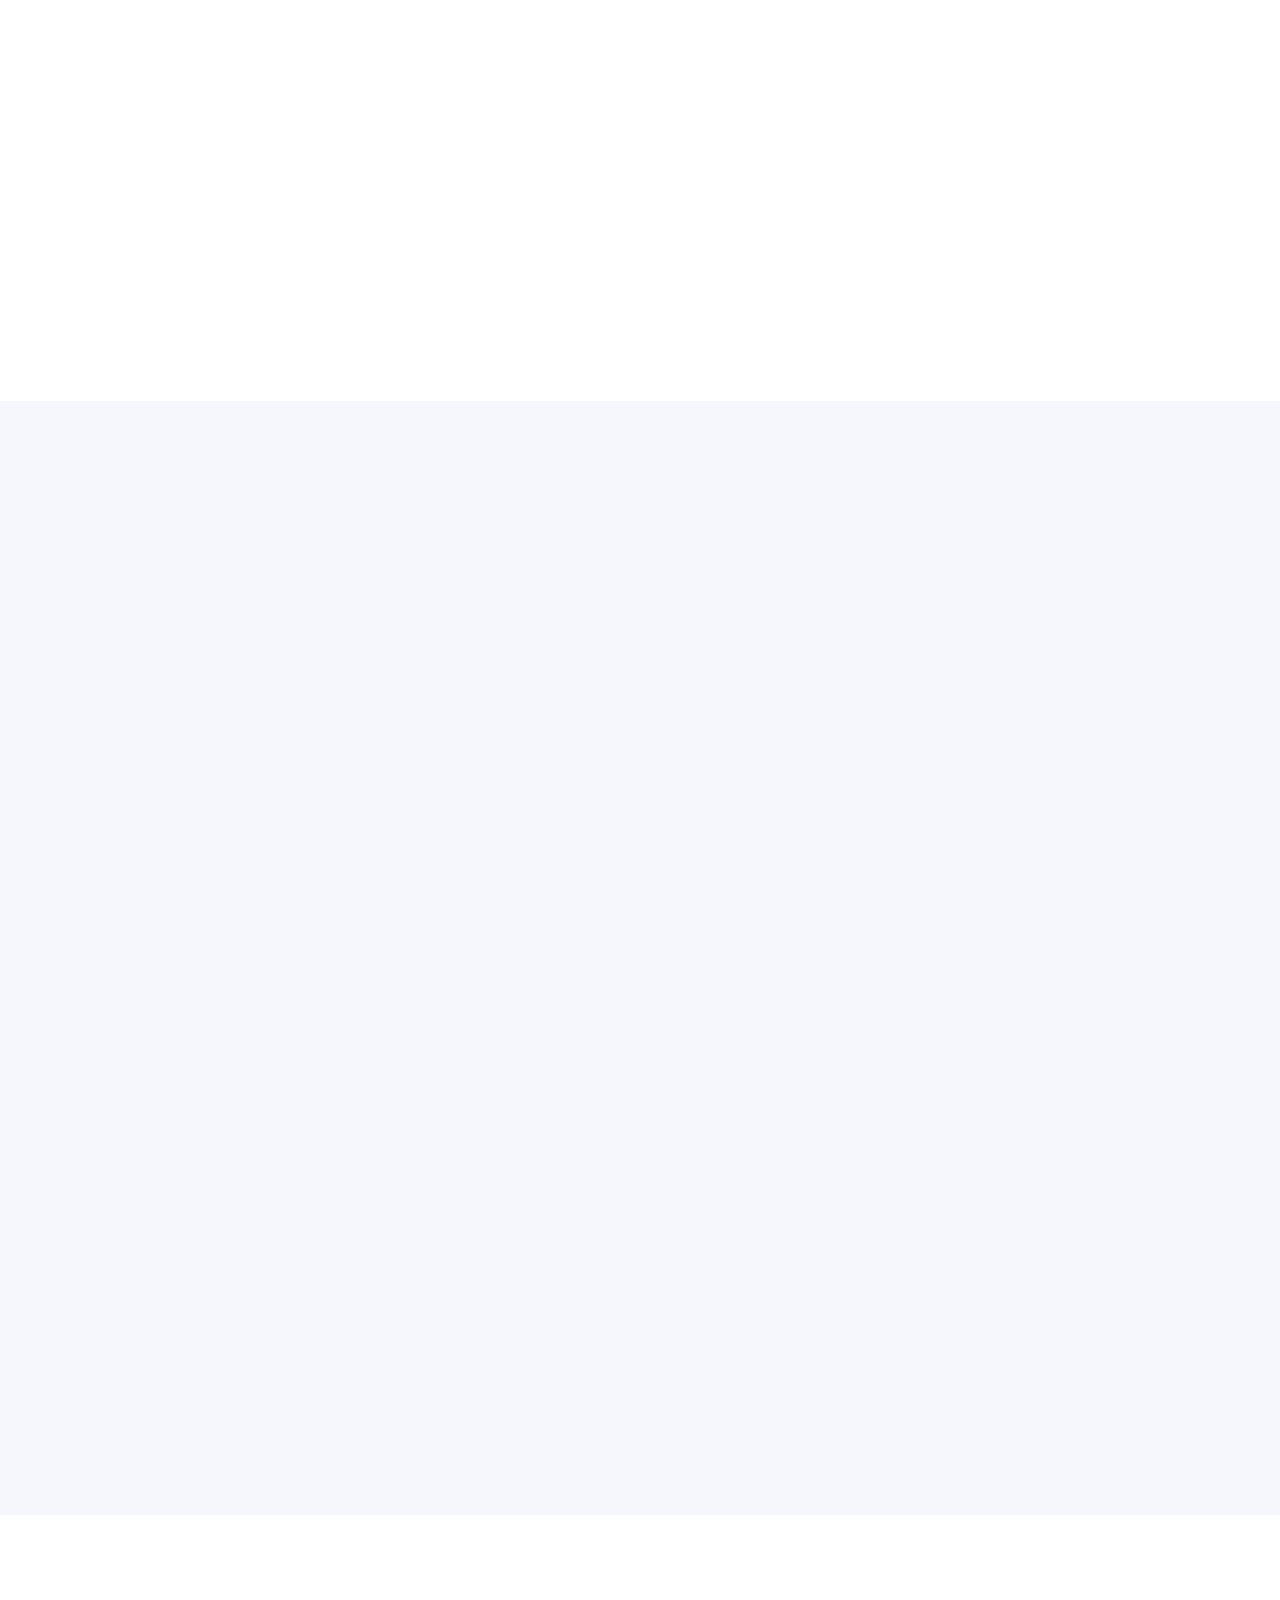
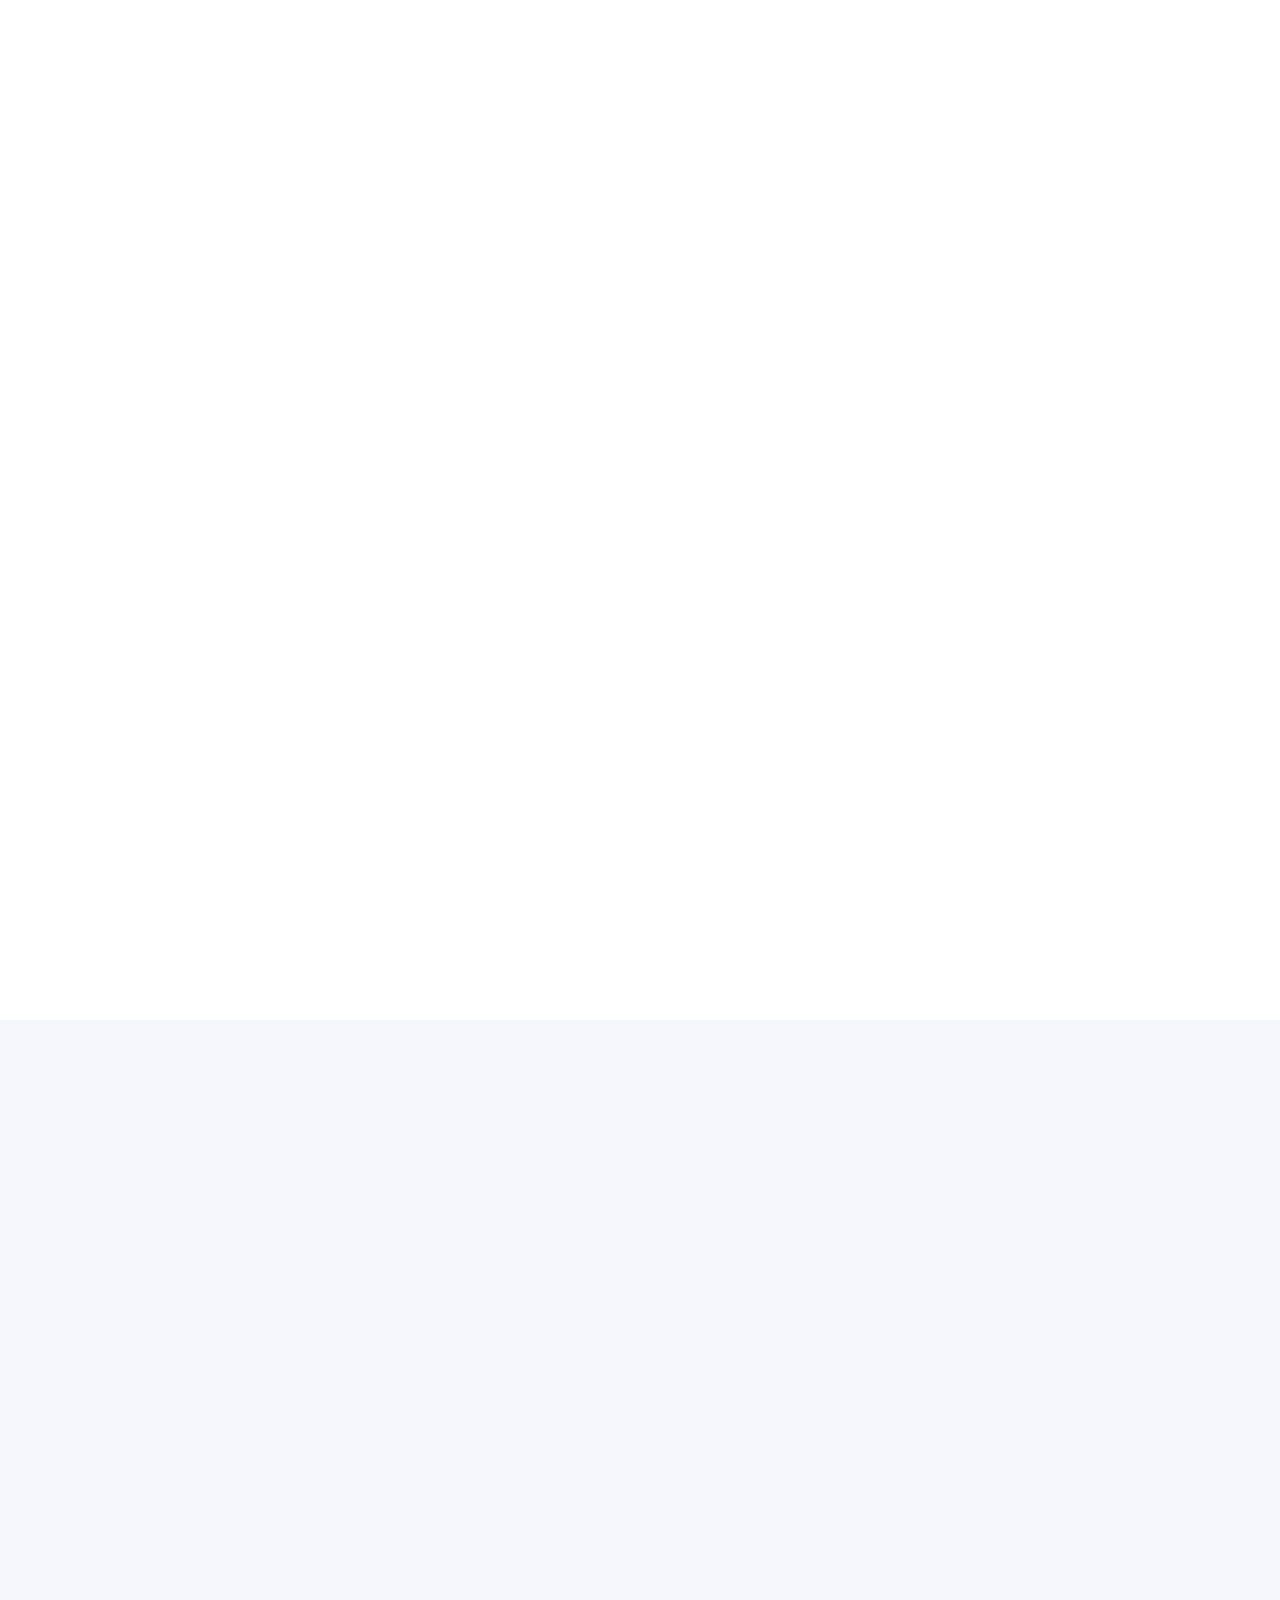
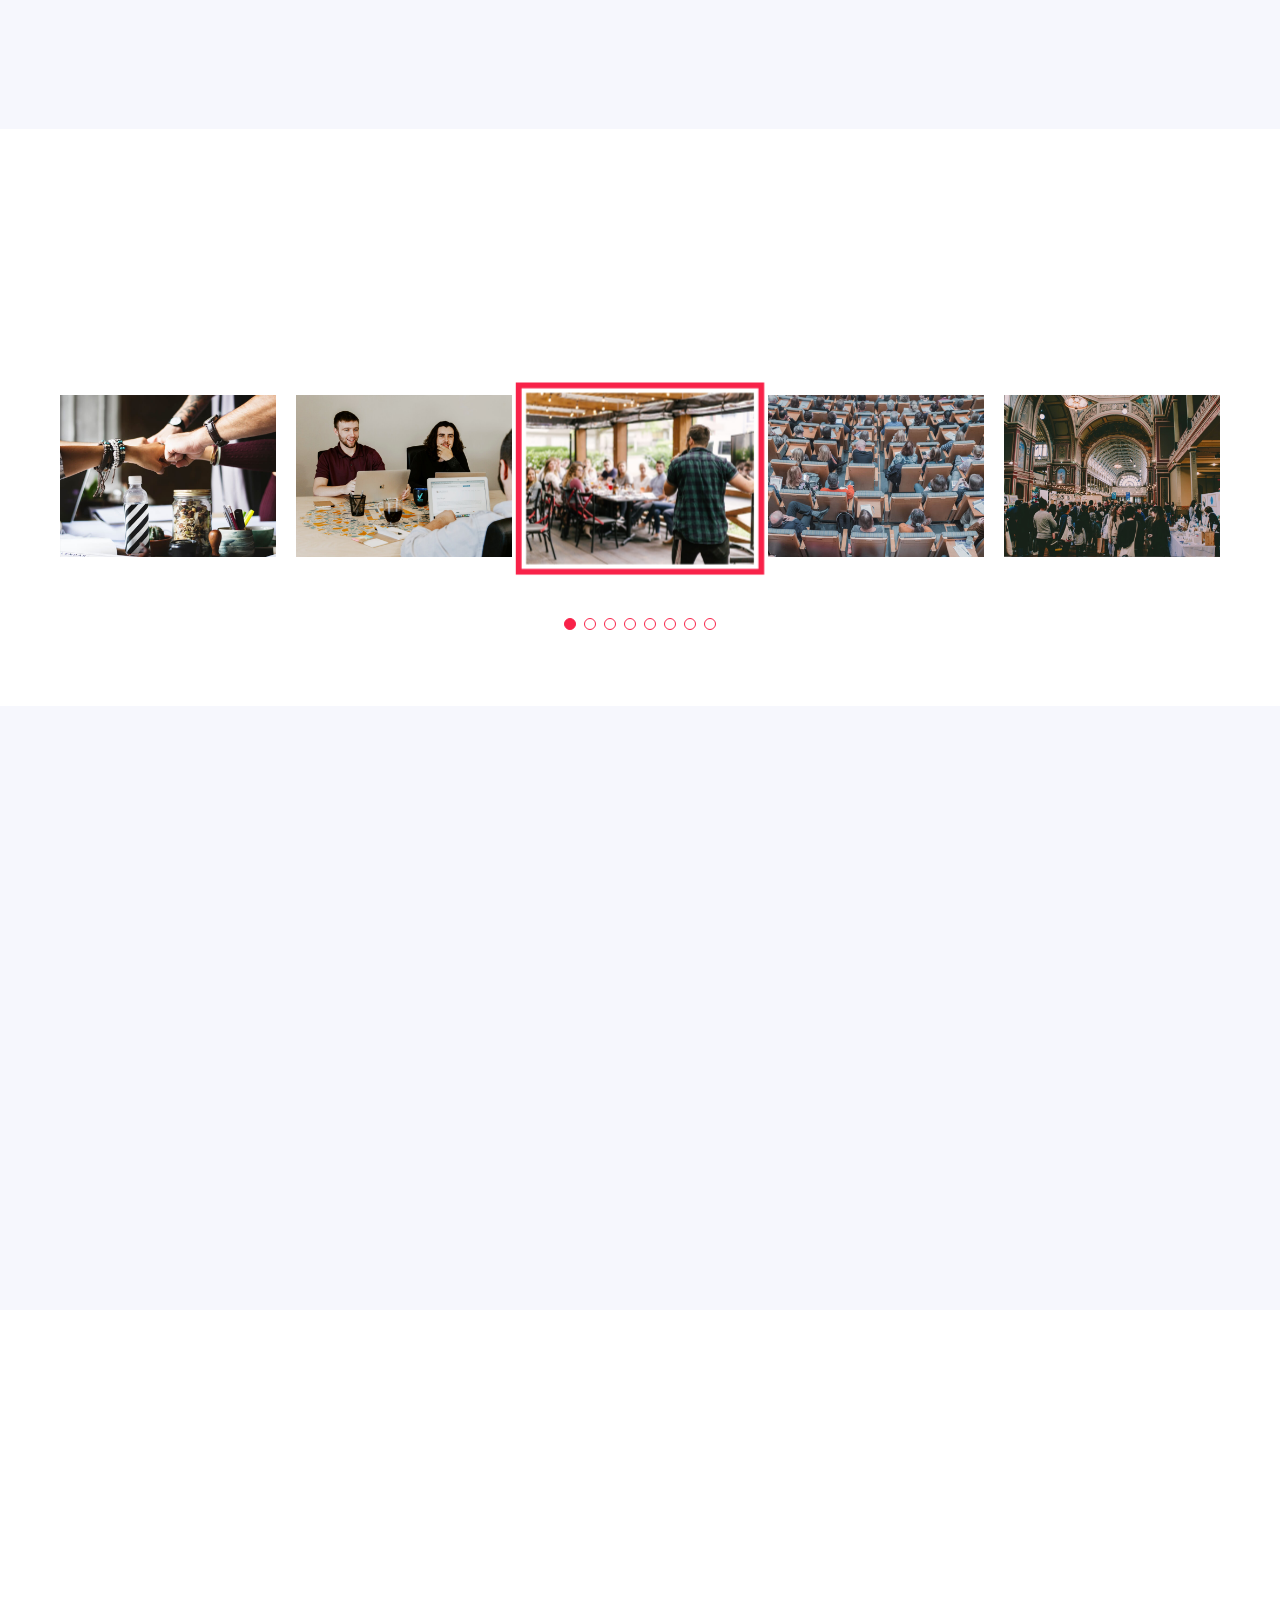
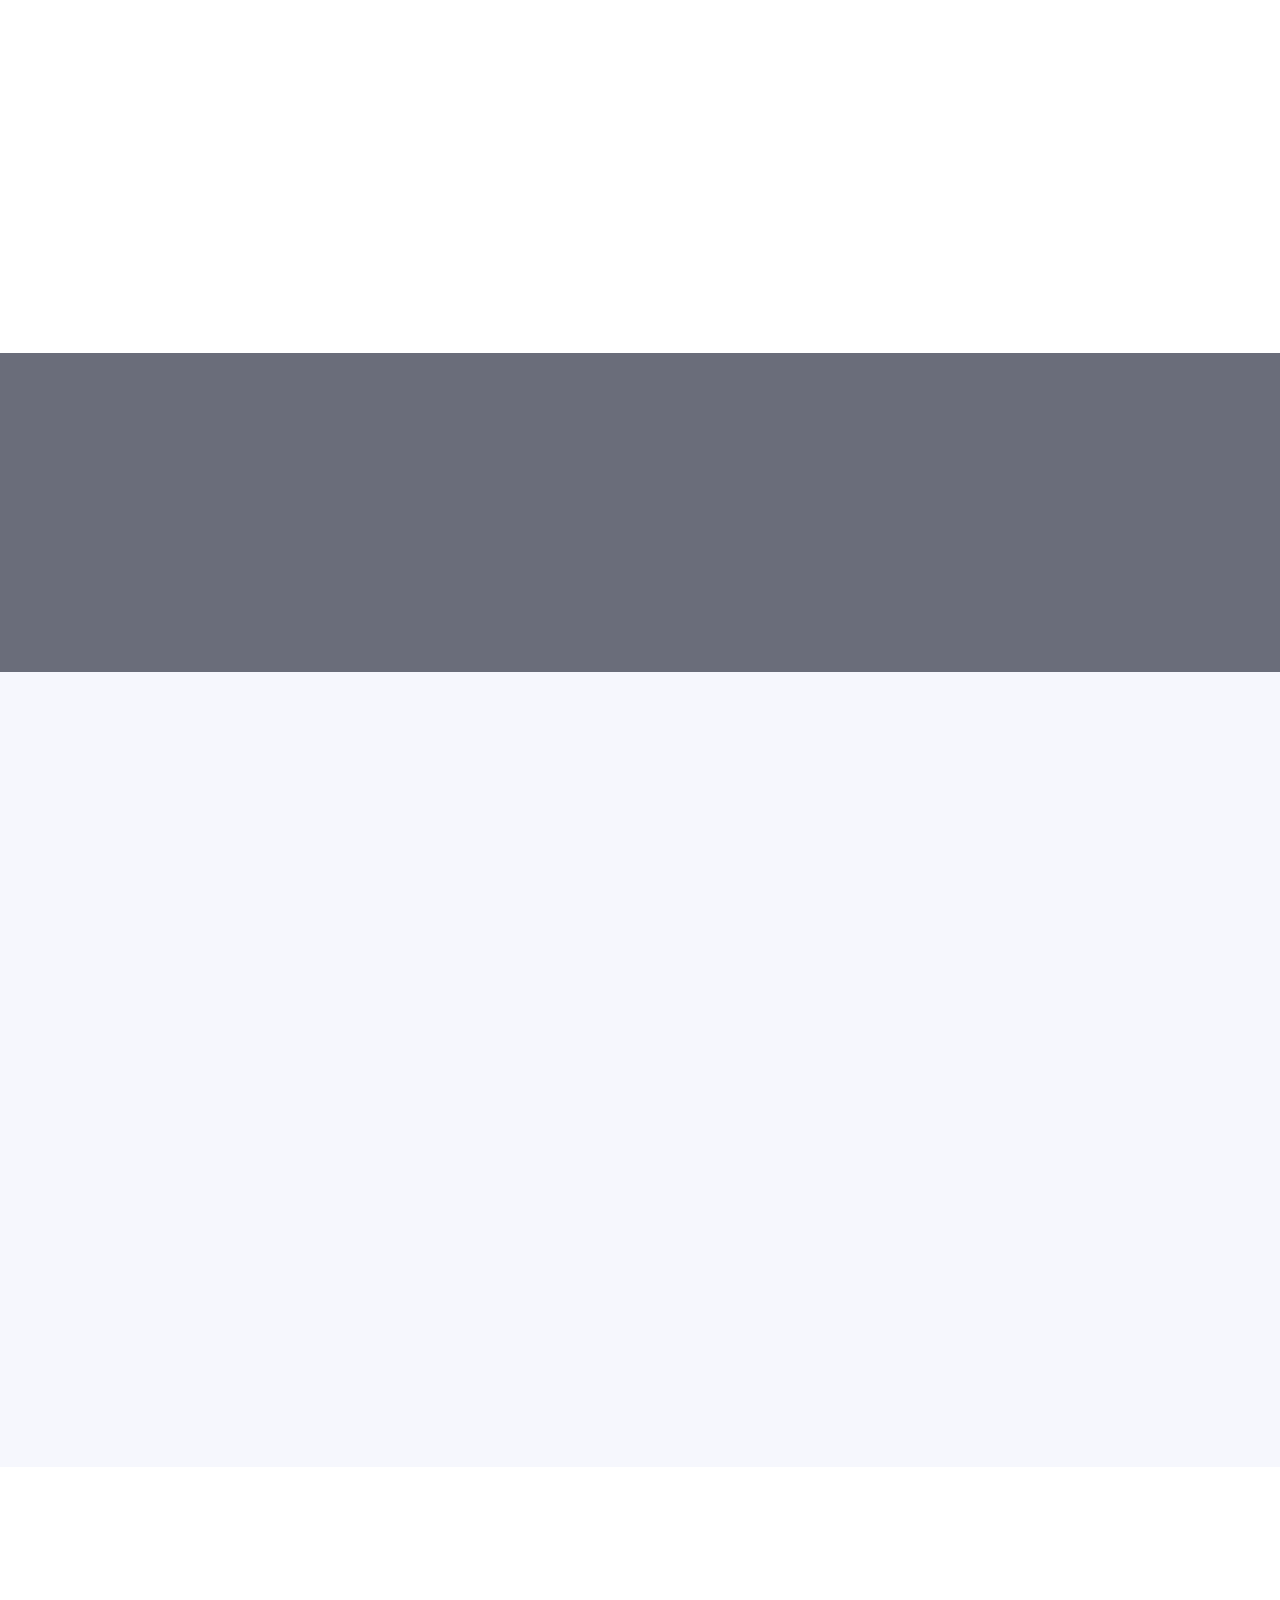
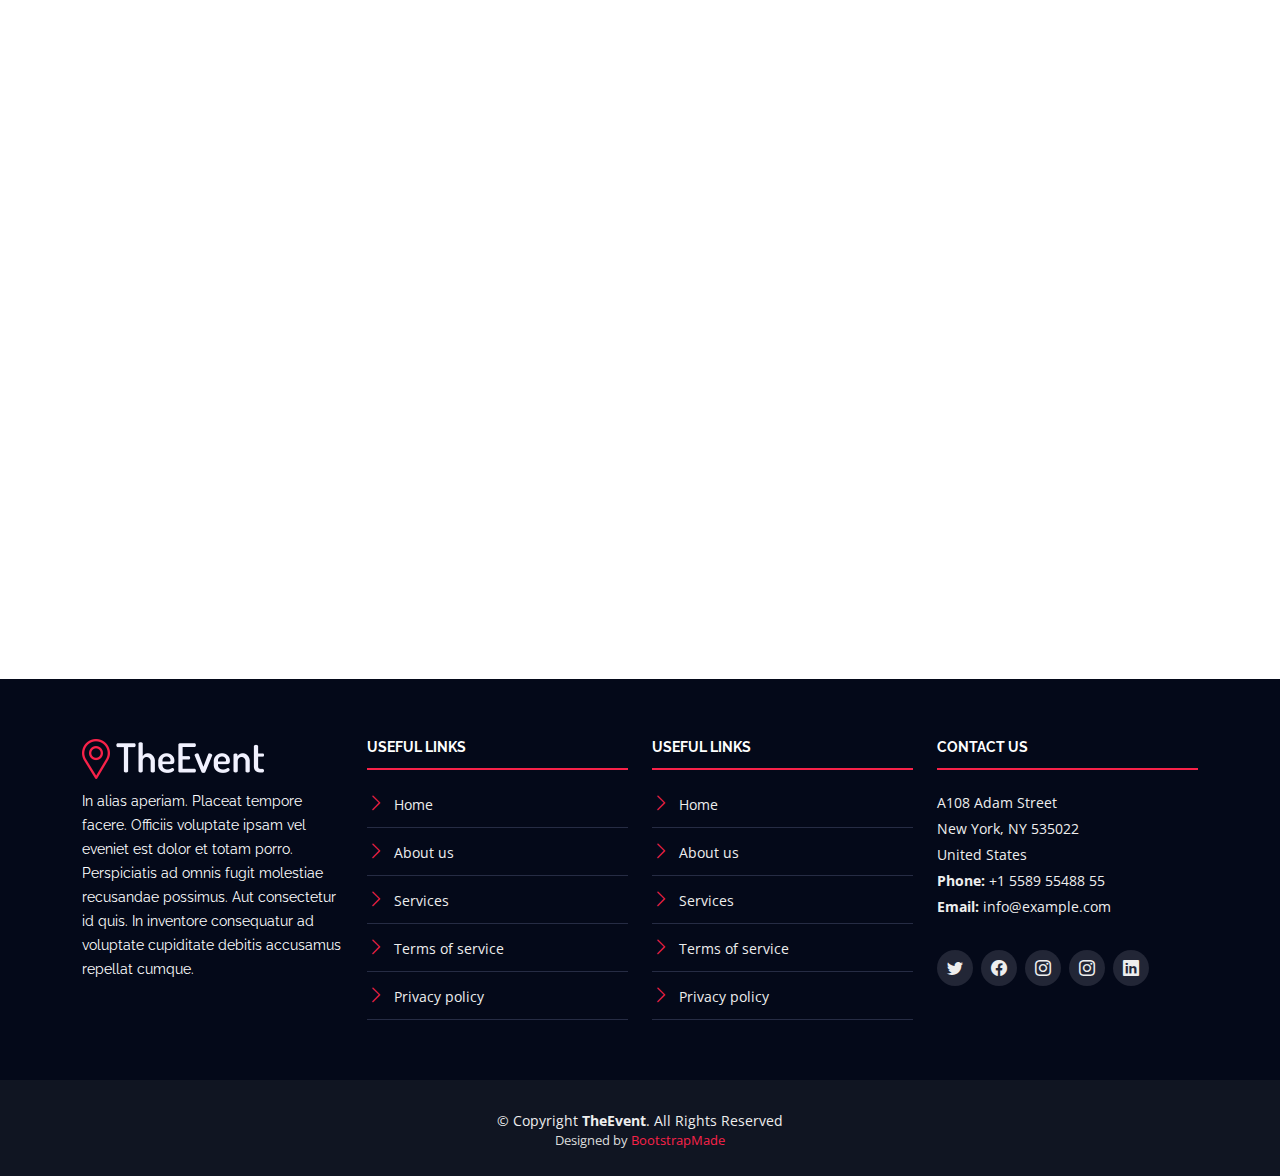
<file: original.html>
<!DOCTYPE html>
<html lang="en">

<head>
  <meta charset="utf-8">
  <meta content="width=device-width, initial-scale=1.0" name="viewport">

  <title>TheEvent Bootstrap Template - Index</title>
  <meta content="" name="description">
  <meta content="" name="keywords">

  <!-- Favicons -->
  <link href="assets/img/favicon.png" rel="icon">
  <link href="assets/img/apple-touch-icon.png" rel="apple-touch-icon">

  <!-- Google Fonts -->
  <link href="https://fonts.googleapis.com/css?family=Open+Sans:300,300i,400,400i,700,700i|Raleway:300,400,500,700,800" rel="stylesheet">

  <!-- Vendor CSS Files -->
  <link href="assets/vendor/aos/aos.css" rel="stylesheet">
  <link href="assets/vendor/bootstrap/css/bootstrap.min.css" rel="stylesheet">
  <link href="assets/vendor/bootstrap-icons/bootstrap-icons.css" rel="stylesheet">
  <link href="assets/vendor/glightbox/css/glightbox.min.css" rel="stylesheet">
  <link href="assets/vendor/swiper/swiper-bundle.min.css" rel="stylesheet">

  <!-- Template Main CSS File -->
  <link href="assets/css/style.css" rel="stylesheet">

  <!-- =======================================================
  * Template Name: TheEvent
  * Updated: Jan 09 2024 with Bootstrap v5.3.2
  * Template URL: https://bootstrapmade.com/theevent-conference-event-bootstrap-template/
  * Author: BootstrapMade.com
  * License: https://bootstrapmade.com/license/
  ======================================================== -->
</head>

<body>

  <!-- ======= Header ======= -->
  <header id="header" class="d-flex align-items-center ">
    <div class="container-fluid container-xxl d-flex align-items-center">

      <div id="logo" class="me-auto">
        <!-- Uncomment below if you prefer to use a text logo -->
        <!-- <h1><a href="index.html">The<span>Event</span></a></h1>-->
        <a href="index.html" class="scrollto"><img src="assets/img/logo.png" alt="" title=""></a>
      </div>

      <nav id="navbar" class="navbar order-last order-lg-0">
        <ul>
          <li><a class="nav-link scrollto active" href="#hero">Home</a></li>
          <li><a class="nav-link scrollto" href="#about">About</a></li>
          <li><a class="nav-link scrollto" href="#speakers">Speakers</a></li>
          <li><a class="nav-link scrollto" href="#schedule">Schedule</a></li>
          <li><a class="nav-link scrollto" href="#venue">Venue</a></li>
          <li><a class="nav-link scrollto" href="#hotels">Hotels</a></li>
          <li><a class="nav-link scrollto" href="#gallery">Gallery</a></li>
          <li><a class="nav-link scrollto" href="#supporters">Sponsors</a></li>
          <!-- <li class="dropdown"><a href="#"><span>Drop Down</span> <i class="bi bi-chevron-down"></i></a>
          <ul>
            <li><a href="#">Drop Down 1</a></li>
            <li class="dropdown"><a href="#"><span>Deep Drop Down</span> <i class="bi bi-chevron-right"></i></a>
              <ul>
                <li><a href="#">Deep Drop Down 1</a></li>
                <li><a href="#">Deep Drop Down 2</a></li>
                <li><a href="#">Deep Drop Down 3</a></li>
                <li><a href="#">Deep Drop Down 4</a></li>
                <li><a href="#">Deep Drop Down 5</a></li>
              </ul>
            </li>
            <li><a href="#">Drop Down 2</a></li>
            <li><a href="#">Drop Down 3</a></li>
            <li><a href="#">Drop Down 4</a></li>
          </ul>
        </li> -->
          <li><a class="nav-link scrollto" href="#contact">Contact</a></li>
        </ul>
        <i class="bi bi-list mobile-nav-toggle"></i>
      </nav><!-- .navbar -->
      <a class="buy-tickets scrollto" href="#buy-tickets">Buy Tickets</a>

    </div>
  </header><!-- End Header -->

  <!-- ======= Hero Section ======= -->
  <section id="hero">
    <div class="hero-container" data-aos="zoom-in" data-aos-delay="100">
      <h1 class="mb-4 pb-0">The Annual<br><span>Marketing</span> Conference</h1>
      <p class="mb-4 pb-0">10-12 December, Downtown Conference Center, New York</p>
      <a href="https://www.youtube.com/watch?v=jDDaplaOz7Q" class="glightbox play-btn mb-4"></a>
      <a href="#about" class="about-btn scrollto">About The Event</a>
    </div>
  </section><!-- End Hero Section -->

  <main id="main">

    <!-- ======= About Section ======= -->
    <section id="about">
      <div class="container position-relative" data-aos="fade-up">
        <div class="row">
          <div class="col-lg-6">
            <h2>About The Event</h2>
            <p>Sed nam ut dolor qui repellendus iusto odit. Possimus inventore eveniet accusamus error amet eius aut
              accusantium et. Non odit consequatur repudiandae sequi ea odio molestiae. Enim possimus sunt inventore in
              est ut optio sequi unde.</p>
          </div>
          <div class="col-lg-3">
            <h3>Where</h3>
            <p>Downtown Conference Center, New York</p>
          </div>
          <div class="col-lg-3">
            <h3>When</h3>
            <p>Monday to Wednesday<br>10-12 December</p>
          </div>
        </div>
      </div>
    </section><!-- End About Section -->

    <!-- ======= Speakers Section ======= -->
    <section id="speakers">
      <div class="container" data-aos="fade-up">
        <div class="section-header">
          <h2>Event Speakers</h2>
          <p>Here are some of our speakers</p>
        </div>

        <div class="row">
          <div class="col-lg-4 col-md-6">
            <div class="speaker" data-aos="fade-up" data-aos-delay="100">
              <img src="assets/img/speakers/1.jpg" alt="Speaker 1" class="img-fluid">
              <div class="details">
                <h3><a href="speaker-details.html">Brenden Legros</a></h3>
                <p>Quas alias incidunt</p>
                <div class="social">
                  <a href=""><i class="bi bi-twitter"></i></a>
                  <a href=""><i class="bi bi-facebook"></i></a>
                  <a href=""><i class="bi bi-instagram"></i></a>
                  <a href=""><i class="bi bi-linkedin"></i></a>
                </div>
              </div>
            </div>
          </div>
          <div class="col-lg-4 col-md-6">
            <div class="speaker" data-aos="fade-up" data-aos-delay="200">
              <img src="assets/img/speakers/2.jpg" alt="Speaker 2" class="img-fluid">
              <div class="details">
                <h3><a href="speaker-details.html">Hubert Hirthe</a></h3>
                <p>Consequuntur odio aut</p>
                <div class="social">
                  <a href=""><i class="bi bi-twitter"></i></a>
                  <a href=""><i class="bi bi-facebook"></i></a>
                  <a href=""><i class="bi bi-instagram"></i></a>
                  <a href=""><i class="bi bi-linkedin"></i></a>
                </div>
              </div>
            </div>
          </div>
          <div class="col-lg-4 col-md-6">
            <div class="speaker" data-aos="fade-up" data-aos-delay="300">
              <img src="assets/img/speakers/3.jpg" alt="Speaker 3" class="img-fluid">
              <div class="details">
                <h3><a href="speaker-details.html">Cole Emmerich</a></h3>
                <p>Fugiat laborum et</p>
                <div class="social">
                  <a href=""><i class="bi bi-twitter"></i></a>
                  <a href=""><i class="bi bi-facebook"></i></a>
                  <a href=""><i class="bi bi-instagram"></i></a>
                  <a href=""><i class="bi bi-linkedin"></i></a>
                </div>
              </div>
            </div>
          </div>
          <div class="col-lg-4 col-md-6">
            <div class="speaker" data-aos="fade-up" data-aos-delay="100">
              <img src="assets/img/speakers/4.jpg" alt="Speaker 4" class="img-fluid">
              <div class="details">
                <h3><a href="speaker-details.html">Jack Christiansen</a></h3>
                <p>Debitis iure vero</p>
                <div class="social">
                  <a href=""><i class="bi bi-twitter"></i></a>
                  <a href=""><i class="bi bi-facebook"></i></a>
                  <a href=""><i class="bi bi-instagram"></i></a>
                  <a href=""><i class="bi bi-linkedin"></i></a>
                </div>
              </div>
            </div>
          </div>
          <div class="col-lg-4 col-md-6">
            <div class="speaker" data-aos="fade-up" data-aos-delay="200">
              <img src="assets/img/speakers/5.jpg" alt="Speaker 5" class="img-fluid">
              <div class="details">
                <h3><a href="speaker-details.html">Alejandrin Littel</a></h3>
                <p>Qui molestiae natus</p>
                <div class="social">
                  <a href=""><i class="bi bi-twitter"></i></a>
                  <a href=""><i class="bi bi-facebook"></i></a>
                  <a href=""><i class="bi bi-instagram"></i></a>
                  <a href=""><i class="bi bi-linkedin"></i></a>
                </div>
              </div>
            </div>
          </div>
          <div class="col-lg-4 col-md-6">
            <div class="speaker" data-aos="fade-up" data-aos-delay="300">
              <img src="assets/img/speakers/6.jpg" alt="Speaker 6" class="img-fluid">
              <div class="details">
                <h3><a href="speaker-details.html">Willow Trantow</a></h3>
                <p>Non autem dicta</p>
                <div class="social">
                  <a href=""><i class="bi bi-twitter"></i></a>
                  <a href=""><i class="bi bi-facebook"></i></a>
                  <a href=""><i class="bi bi-instagram"></i></a>
                  <a href=""><i class="bi bi-linkedin"></i></a>
                </div>
              </div>
            </div>
          </div>
        </div>
      </div>

    </section><!-- End Speakers Section -->

    <!-- ======= Schedule Section ======= -->
    <section id="schedule" class="section-with-bg">
      <div class="container" data-aos="fade-up">
        <div class="section-header">
          <h2>Event Schedule</h2>
          <p>Here is our event schedule</p>
        </div>

        <ul class="nav nav-tabs" role="tablist" data-aos="fade-up" data-aos-delay="100">
          <li class="nav-item">
            <a class="nav-link active" href="#day-1" role="tab" data-bs-toggle="tab">Day 1</a>
          </li>
          <li class="nav-item">
            <a class="nav-link" href="#day-2" role="tab" data-bs-toggle="tab">Day 2</a>
          </li>
          <li class="nav-item">
            <a class="nav-link" href="#day-3" role="tab" data-bs-toggle="tab">Day 3</a>
          </li>
        </ul>

        <h3 class="sub-heading">Voluptatem nulla veniam soluta et corrupti consequatur neque eveniet officia. Eius
          necessitatibus voluptatem quis labore perspiciatis quia.</h3>

        <div class="tab-content row justify-content-center" data-aos="fade-up" data-aos-delay="200">

          <!-- Schdule Day 1 -->
          <div role="tabpanel" class="col-lg-9 tab-pane fade show active" id="day-1">

            <div class="row schedule-item">
              <div class="col-md-2"><time>09:30 AM</time></div>
              <div class="col-md-10">
                <h4>Registration</h4>
                <p>Fugit voluptas iusto maiores temporibus autem numquam magnam.</p>
              </div>
            </div>

            <div class="row schedule-item">
              <div class="col-md-2"><time>10:00 AM</time></div>
              <div class="col-md-10">
                <div class="speaker">
                  <img src="assets/img/speakers/1.jpg" alt="Brenden Legros">
                </div>
                <h4>Keynote <span>Brenden Legros</span></h4>
                <p>Facere provident incidunt quos voluptas.</p>
              </div>
            </div>

            <div class="row schedule-item">
              <div class="col-md-2"><time>11:00 AM</time></div>
              <div class="col-md-10">
                <div class="speaker">
                  <img src="assets/img/speakers/2.jpg" alt="Hubert Hirthe">
                </div>
                <h4>Et voluptatem iusto dicta nobis. <span>Hubert Hirthe</span></h4>
                <p>Maiores dignissimos neque qui cum accusantium ut sit sint inventore.</p>
              </div>
            </div>

            <div class="row schedule-item">
              <div class="col-md-2"><time>12:00 AM</time></div>
              <div class="col-md-10">
                <div class="speaker">
                  <img src="assets/img/speakers/3.jpg" alt="Cole Emmerich">
                </div>
                <h4>Explicabo et rerum quis et ut ea. <span>Cole Emmerich</span></h4>
                <p>Veniam accusantium laborum nihil eos eaque accusantium aspernatur.</p>
              </div>
            </div>

            <div class="row schedule-item">
              <div class="col-md-2"><time>02:00 PM</time></div>
              <div class="col-md-10">
                <div class="speaker">
                  <img src="assets/img/speakers/4.jpg" alt="Jack Christiansen">
                </div>
                <h4>Qui non qui vel amet culpa sequi. <span>Jack Christiansen</span></h4>
                <p>Nam ex distinctio voluptatem doloremque suscipit iusto.</p>
              </div>
            </div>

            <div class="row schedule-item">
              <div class="col-md-2"><time>03:00 PM</time></div>
              <div class="col-md-10">
                <div class="speaker">
                  <img src="assets/img/speakers/5.jpg" alt="Alejandrin Littel">
                </div>
                <h4>Quos ratione neque expedita asperiores. <span>Alejandrin Littel</span></h4>
                <p>Eligendi quo eveniet est nobis et ad temporibus odio quo.</p>
              </div>
            </div>

            <div class="row schedule-item">
              <div class="col-md-2"><time>04:00 PM</time></div>
              <div class="col-md-10">
                <div class="speaker">
                  <img src="assets/img/speakers/6.jpg" alt="Willow Trantow">
                </div>
                <h4>Quo qui praesentium nesciunt <span>Willow Trantow</span></h4>
                <p>Voluptatem et alias dolorum est aut sit enim neque veritatis.</p>
              </div>
            </div>

          </div>
          <!-- End Schdule Day 1 -->

          <!-- Schdule Day 2 -->
          <div role="tabpanel" class="col-lg-9  tab-pane fade" id="day-2">

            <div class="row schedule-item">
              <div class="col-md-2"><time>10:00 AM</time></div>
              <div class="col-md-10">
                <div class="speaker">
                  <img src="assets/img/speakers/1.jpg" alt="Brenden Legros">
                </div>
                <h4>Libero corrupti explicabo itaque. <span>Brenden Legros</span></h4>
                <p>Facere provident incidunt quos voluptas.</p>
              </div>
            </div>

            <div class="row schedule-item">
              <div class="col-md-2"><time>11:00 AM</time></div>
              <div class="col-md-10">
                <div class="speaker">
                  <img src="assets/img/speakers/2.jpg" alt="Hubert Hirthe">
                </div>
                <h4>Et voluptatem iusto dicta nobis. <span>Hubert Hirthe</span></h4>
                <p>Maiores dignissimos neque qui cum accusantium ut sit sint inventore.</p>
              </div>
            </div>

            <div class="row schedule-item">
              <div class="col-md-2"><time>12:00 AM</time></div>
              <div class="col-md-10">
                <div class="speaker">
                  <img src="assets/img/speakers/3.jpg" alt="Cole Emmerich">
                </div>
                <h4>Explicabo et rerum quis et ut ea. <span>Cole Emmerich</span></h4>
                <p>Veniam accusantium laborum nihil eos eaque accusantium aspernatur.</p>
              </div>
            </div>

            <div class="row schedule-item">
              <div class="col-md-2"><time>02:00 PM</time></div>
              <div class="col-md-10">
                <div class="speaker">
                  <img src="assets/img/speakers/4.jpg" alt="Jack Christiansen">
                </div>
                <h4>Qui non qui vel amet culpa sequi. <span>Jack Christiansen</span></h4>
                <p>Nam ex distinctio voluptatem doloremque suscipit iusto.</p>
              </div>
            </div>

            <div class="row schedule-item">
              <div class="col-md-2"><time>03:00 PM</time></div>
              <div class="col-md-10">
                <div class="speaker">
                  <img src="assets/img/speakers/5.jpg" alt="Alejandrin Littel">
                </div>
                <h4>Quos ratione neque expedita asperiores. <span>Alejandrin Littel</span></h4>
                <p>Eligendi quo eveniet est nobis et ad temporibus odio quo.</p>
              </div>
            </div>

            <div class="row schedule-item">
              <div class="col-md-2"><time>04:00 PM</time></div>
              <div class="col-md-10">
                <div class="speaker">
                  <img src="assets/img/speakers/6.jpg" alt="Willow Trantow">
                </div>
                <h4>Quo qui praesentium nesciunt <span>Willow Trantow</span></h4>
                <p>Voluptatem et alias dolorum est aut sit enim neque veritatis.</p>
              </div>
            </div>

          </div>
          <!-- End Schdule Day 2 -->

          <!-- Schdule Day 3 -->
          <div role="tabpanel" class="col-lg-9  tab-pane fade" id="day-3">

            <div class="row schedule-item">
              <div class="col-md-2"><time>10:00 AM</time></div>
              <div class="col-md-10">
                <div class="speaker">
                  <img src="assets/img/speakers/2.jpg" alt="Hubert Hirthe">
                </div>
                <h4>Et voluptatem iusto dicta nobis. <span>Hubert Hirthe</span></h4>
                <p>Maiores dignissimos neque qui cum accusantium ut sit sint inventore.</p>
              </div>
            </div>

            <div class="row schedule-item">
              <div class="col-md-2"><time>11:00 AM</time></div>
              <div class="col-md-10">
                <div class="speaker">
                  <img src="assets/img/speakers/3.jpg" alt="Cole Emmerich">
                </div>
                <h4>Explicabo et rerum quis et ut ea. <span>Cole Emmerich</span></h4>
                <p>Veniam accusantium laborum nihil eos eaque accusantium aspernatur.</p>
              </div>
            </div>

            <div class="row schedule-item">
              <div class="col-md-2"><time>12:00 AM</time></div>
              <div class="col-md-10">
                <div class="speaker">
                  <img src="assets/img/speakers/1.jpg" alt="Brenden Legros">
                </div>
                <h4>Libero corrupti explicabo itaque. <span>Brenden Legros</span></h4>
                <p>Facere provident incidunt quos voluptas.</p>
              </div>
            </div>

            <div class="row schedule-item">
              <div class="col-md-2"><time>02:00 PM</time></div>
              <div class="col-md-10">
                <div class="speaker">
                  <img src="assets/img/speakers/4.jpg" alt="Jack Christiansen">
                </div>
                <h4>Qui non qui vel amet culpa sequi. <span>Jack Christiansen</span></h4>
                <p>Nam ex distinctio voluptatem doloremque suscipit iusto.</p>
              </div>
            </div>

            <div class="row schedule-item">
              <div class="col-md-2"><time>03:00 PM</time></div>
              <div class="col-md-10">
                <div class="speaker">
                  <img src="assets/img/speakers/5.jpg" alt="Alejandrin Littel">
                </div>
                <h4>Quos ratione neque expedita asperiores. <span>Alejandrin Littel</span></h4>
                <p>Eligendi quo eveniet est nobis et ad temporibus odio quo.</p>
              </div>
            </div>

            <div class="row schedule-item">
              <div class="col-md-2"><time>04:00 PM</time></div>
              <div class="col-md-10">
                <div class="speaker">
                  <img src="assets/img/speakers/6.jpg" alt="Willow Trantow">
                </div>
                <h4>Quo qui praesentium nesciunt <span>Willow Trantow</span></h4>
                <p>Voluptatem et alias dolorum est aut sit enim neque veritatis.</p>
              </div>
            </div>

          </div>
          <!-- End Schdule Day 2 -->

        </div>

      </div>

    </section><!-- End Schedule Section -->

    <!-- ======= Venue Section ======= -->
    <section id="venue">

      <div class="container-fluid" data-aos="fade-up">

        <div class="section-header">
          <h2>Event Venue</h2>
          <p>Event venue location info and gallery</p>
        </div>

        <div class="row g-0">
          <div class="col-lg-6 venue-map">
            <iframe src="https://www.google.com/maps/embed?pb=!1m14!1m8!1m3!1d12097.433213460943!2d-74.0062269!3d40.7101282!3m2!1i1024!2i768!4f13.1!3m3!1m2!1s0x0%3A0xb89d1fe6bc499443!2sDowntown+Conference+Center!5e0!3m2!1smk!2sbg!4v1539943755621" frameborder="0" style="border:0" allowfullscreen></iframe>
          </div>

          <div class="col-lg-6 venue-info">
            <div class="row justify-content-center">
              <div class="col-11 col-lg-8 position-relative">
                <h3>Downtown Conference Center, New York</h3>
                <p>Iste nobis eum sapiente sunt enim dolores labore accusantium autem. Cumque beatae ipsam. Est quae sit qui voluptatem corporis velit. Qui maxime accusamus possimus. Consequatur sequi et ea suscipit enim nesciunt quia velit.</p>
              </div>
            </div>
          </div>
        </div>

      </div>

      <div class="container-fluid venue-gallery-container" data-aos="fade-up" data-aos-delay="100">
        <div class="row g-0">

          <div class="col-lg-3 col-md-4">
            <div class="venue-gallery">
              <a href="assets/img/venue-gallery/1.jpg" class="glightbox" data-gall="venue-gallery">
                <img src="assets/img/venue-gallery/1.jpg" alt="" class="img-fluid">
              </a>
            </div>
          </div>

          <div class="col-lg-3 col-md-4">
            <div class="venue-gallery">
              <a href="assets/img/venue-gallery/2.jpg" class="glightbox" data-gall="venue-gallery">
                <img src="assets/img/venue-gallery/2.jpg" alt="" class="img-fluid">
              </a>
            </div>
          </div>

          <div class="col-lg-3 col-md-4">
            <div class="venue-gallery">
              <a href="assets/img/venue-gallery/3.jpg" class="glightbox" data-gall="venue-gallery">
                <img src="assets/img/venue-gallery/3.jpg" alt="" class="img-fluid">
              </a>
            </div>
          </div>

          <div class="col-lg-3 col-md-4">
            <div class="venue-gallery">
              <a href="assets/img/venue-gallery/4.jpg" class="glightbox" data-gall="venue-gallery">
                <img src="assets/img/venue-gallery/4.jpg" alt="" class="img-fluid">
              </a>
            </div>
          </div>

          <div class="col-lg-3 col-md-4">
            <div class="venue-gallery">
              <a href="assets/img/venue-gallery/5.jpg" class="glightbox" data-gall="venue-gallery">
                <img src="assets/img/venue-gallery/5.jpg" alt="" class="img-fluid">
              </a>
            </div>
          </div>

          <div class="col-lg-3 col-md-4">
            <div class="venue-gallery">
              <a href="assets/img/venue-gallery/6.jpg" class="glightbox" data-gall="venue-gallery">
                <img src="assets/img/venue-gallery/6.jpg" alt="" class="img-fluid">
              </a>
            </div>
          </div>

          <div class="col-lg-3 col-md-4">
            <div class="venue-gallery">
              <a href="assets/img/venue-gallery/7.jpg" class="glightbox" data-gall="venue-gallery">
                <img src="assets/img/venue-gallery/7.jpg" alt="" class="img-fluid">
              </a>
            </div>
          </div>

          <div class="col-lg-3 col-md-4">
            <div class="venue-gallery">
              <a href="assets/img/venue-gallery/8.jpg" class="glightbox" data-gall="venue-gallery">
                <img src="assets/img/venue-gallery/8.jpg" alt="" class="img-fluid">
              </a>
            </div>
          </div>

        </div>
      </div>

    </section><!-- End Venue Section -->

    <!-- ======= Hotels Section ======= -->
    <section id="hotels" class="section-with-bg">

      <div class="container" data-aos="fade-up">
        <div class="section-header">
          <h2>Hotels</h2>
          <p>Her are some nearby hotels</p>
        </div>

        <div class="row" data-aos="fade-up" data-aos-delay="100">

          <div class="col-lg-4 col-md-6">
            <div class="hotel">
              <div class="hotel-img">
                <img src="assets/img/hotels/1.jpg" alt="Hotel 1" class="img-fluid">
              </div>
              <h3><a href="#">Hotel 1</a></h3>
              <div class="stars">
                <i class="bi bi-star-fill"></i>
                <i class="bi bi-star-fill"></i>
                <i class="bi bi-star-fill"></i>
                <i class="bi bi-star-fill"></i>
                <i class="bi bi-star-fill"></i>
              </div>
              <p>0.4 Mile from the Venue</p>
            </div>
          </div>

          <div class="col-lg-4 col-md-6">
            <div class="hotel">
              <div class="hotel-img">
                <img src="assets/img/hotels/2.jpg" alt="Hotel 2" class="img-fluid">
              </div>
              <h3><a href="#">Hotel 2</a></h3>
              <div class="stars">
                <i class="bi bi-star-fill"></i>
                <i class="bi bi-star-fill"></i>
                <i class="bi bi-star-fill"></i>
                <i class="bi bi-star-fill"></i>
                <i class="bi bi-star-fill-half-full"></i>
              </div>
              <p>0.5 Mile from the Venue</p>
            </div>
          </div>

          <div class="col-lg-4 col-md-6">
            <div class="hotel">
              <div class="hotel-img">
                <img src="assets/img/hotels/3.jpg" alt="Hotel 3" class="img-fluid">
              </div>
              <h3><a href="#">Hotel 3</a></h3>
              <div class="stars">
                <i class="bi bi-star-fill"></i>
                <i class="bi bi-star-fill"></i>
                <i class="bi bi-star-fill"></i>
                <i class="bi bi-star-fill"></i>
              </div>
              <p>0.6 Mile from the Venue</p>
            </div>
          </div>

        </div>
      </div>

    </section><!-- End Hotels Section -->

    <!-- ======= Gallery Section ======= -->
    <section id="gallery">

      <div class="container" data-aos="fade-up">
        <div class="section-header">
          <h2>Gallery</h2>
          <p>Check our gallery from the recent events</p>
        </div>
      </div>

      <div class="gallery-slider swiper">
        <div class="swiper-wrapper align-items-center">
          <div class="swiper-slide"><a href="assets/img/gallery/1.jpg" class="gallery-lightbox"><img src="assets/img/gallery/1.jpg" class="img-fluid" alt=""></a></div>
          <div class="swiper-slide"><a href="assets/img/gallery/2.jpg" class="gallery-lightbox"><img src="assets/img/gallery/2.jpg" class="img-fluid" alt=""></a></div>
          <div class="swiper-slide"><a href="assets/img/gallery/3.jpg" class="gallery-lightbox"><img src="assets/img/gallery/3.jpg" class="img-fluid" alt=""></a></div>
          <div class="swiper-slide"><a href="assets/img/gallery/4.jpg" class="gallery-lightbox"><img src="assets/img/gallery/4.jpg" class="img-fluid" alt=""></a></div>
          <div class="swiper-slide"><a href="assets/img/gallery/5.jpg" class="gallery-lightbox"><img src="assets/img/gallery/5.jpg" class="img-fluid" alt=""></a></div>
          <div class="swiper-slide"><a href="assets/img/gallery/6.jpg" class="gallery-lightbox"><img src="assets/img/gallery/6.jpg" class="img-fluid" alt=""></a></div>
          <div class="swiper-slide"><a href="assets/img/gallery/7.jpg" class="gallery-lightbox"><img src="assets/img/gallery/7.jpg" class="img-fluid" alt=""></a></div>
          <div class="swiper-slide"><a href="assets/img/gallery/8.jpg" class="gallery-lightbox"><img src="assets/img/gallery/8.jpg" class="img-fluid" alt=""></a></div>
        </div>
        <div class="swiper-pagination"></div>
      </div>

    </section><!-- End Gallery Section -->

    <!-- ======= Supporters Section ======= -->
    <section id="supporters" class="section-with-bg">

      <div class="container" data-aos="fade-up">
        <div class="section-header">
          <h2>Sponsors</h2>
        </div>

        <div class="row no-gutters supporters-wrap clearfix" data-aos="zoom-in" data-aos-delay="100">

          <div class="col-lg-3 col-md-4 col-xs-6">
            <div class="supporter-logo">
              <img src="assets/img/supporters/1.png" class="img-fluid" alt="">
            </div>
          </div>

          <div class="col-lg-3 col-md-4 col-xs-6">
            <div class="supporter-logo">
              <img src="assets/img/supporters/2.png" class="img-fluid" alt="">
            </div>
          </div>

          <div class="col-lg-3 col-md-4 col-xs-6">
            <div class="supporter-logo">
              <img src="assets/img/supporters/3.png" class="img-fluid" alt="">
            </div>
          </div>

          <div class="col-lg-3 col-md-4 col-xs-6">
            <div class="supporter-logo">
              <img src="assets/img/supporters/4.png" class="img-fluid" alt="">
            </div>
          </div>

          <div class="col-lg-3 col-md-4 col-xs-6">
            <div class="supporter-logo">
              <img src="assets/img/supporters/5.png" class="img-fluid" alt="">
            </div>
          </div>

          <div class="col-lg-3 col-md-4 col-xs-6">
            <div class="supporter-logo">
              <img src="assets/img/supporters/6.png" class="img-fluid" alt="">
            </div>
          </div>

          <div class="col-lg-3 col-md-4 col-xs-6">
            <div class="supporter-logo">
              <img src="assets/img/supporters/7.png" class="img-fluid" alt="">
            </div>
          </div>

          <div class="col-lg-3 col-md-4 col-xs-6">
            <div class="supporter-logo">
              <img src="assets/img/supporters/8.png" class="img-fluid" alt="">
            </div>
          </div>

        </div>

      </div>

    </section><!-- End Sponsors Section -->

    <!-- =======  F.A.Q Section ======= -->
    <section id="faq">

      <div class="container" data-aos="fade-up">

        <div class="section-header">
          <h2>F.A.Q </h2>
        </div>

        <div class="row justify-content-center" data-aos="fade-up" data-aos-delay="100">
          <div class="col-lg-9">

            <ul class="faq-list">

              <li>
                <div data-bs-toggle="collapse" class="collapsed question" href="#faq1">Non consectetur a erat nam at lectus urna duis? <i class="bi bi-chevron-down icon-show"></i><i class="bi bi-chevron-up icon-close"></i></div>
                <div id="faq1" class="collapse" data-bs-parent=".faq-list">
                  <p>
                    Feugiat pretium nibh ipsum consequat. Tempus iaculis urna id volutpat lacus laoreet non curabitur gravida. Venenatis lectus magna fringilla urna porttitor rhoncus dolor purus non.
                  </p>
                </div>
              </li>

              <li>
                <div data-bs-toggle="collapse" href="#faq2" class="collapsed question">Feugiat scelerisque varius morbi enim nunc faucibus a pellentesque? <i class="bi bi-chevron-down icon-show"></i><i class="bi bi-chevron-up icon-close"></i></div>
                <div id="faq2" class="collapse" data-bs-parent=".faq-list">
                  <p>
                    Dolor sit amet consectetur adipiscing elit pellentesque habitant morbi. Id interdum velit laoreet id donec ultrices. Fringilla phasellus faucibus scelerisque eleifend donec pretium. Est pellentesque elit ullamcorper dignissim. Mauris ultrices eros in cursus turpis massa tincidunt dui.
                  </p>
                </div>
              </li>

              <li>
                <div data-bs-toggle="collapse" href="#faq3" class="collapsed question">Dolor sit amet consectetur adipiscing elit pellentesque habitant morbi? <i class="bi bi-chevron-down icon-show"></i><i class="bi bi-chevron-up icon-close"></i></div>
                <div id="faq3" class="collapse" data-bs-parent=".faq-list">
                  <p>
                    Eleifend mi in nulla posuere sollicitudin aliquam ultrices sagittis orci. Faucibus pulvinar elementum integer enim. Sem nulla pharetra diam sit amet nisl suscipit. Rutrum tellus pellentesque eu tincidunt. Lectus urna duis convallis convallis tellus. Urna molestie at elementum eu facilisis sed odio morbi quis
                  </p>
                </div>
              </li>

              <li>
                <div data-bs-toggle="collapse" href="#faq4" class="collapsed question">Ac odio tempor orci dapibus. Aliquam eleifend mi in nulla? <i class="bi bi-chevron-down icon-show"></i><i class="bi bi-chevron-up icon-close"></i></div>
                <div id="faq4" class="collapse" data-bs-parent=".faq-list">
                  <p>
                    Dolor sit amet consectetur adipiscing elit pellentesque habitant morbi. Id interdum velit laoreet id donec ultrices. Fringilla phasellus faucibus scelerisque eleifend donec pretium. Est pellentesque elit ullamcorper dignissim. Mauris ultrices eros in cursus turpis massa tincidunt dui.
                  </p>
                </div>
              </li>

              <li>
                <div data-bs-toggle="collapse" href="#faq5" class="collapsed question">Tempus quam pellentesque nec nam aliquam sem et tortor consequat? <i class="bi bi-chevron-down icon-show"></i><i class="bi bi-chevron-up icon-close"></i></div>
                <div id="faq5" class="collapse" data-bs-parent=".faq-list">
                  <p>
                    Molestie a iaculis at erat pellentesque adipiscing commodo. Dignissim suspendisse in est ante in. Nunc vel risus commodo viverra maecenas accumsan. Sit amet nisl suscipit adipiscing bibendum est. Purus gravida quis blandit turpis cursus in
                  </p>
                </div>
              </li>

              <li>
                <div data-bs-toggle="collapse" href="#faq6" class="collapsed question">Tortor vitae purus faucibus ornare. Varius vel pharetra vel turpis nunc eget lorem dolor? <i class="bi bi-chevron-down icon-show"></i><i class="bi bi-chevron-up icon-close"></i></div>
                <div id="faq6" class="collapse" data-bs-parent=".faq-list">
                  <p>
                    Laoreet sit amet cursus sit amet dictum sit amet justo. Mauris vitae ultricies leo integer malesuada nunc vel. Tincidunt eget nullam non nisi est sit amet. Turpis nunc eget lorem dolor sed. Ut venenatis tellus in metus vulputate eu scelerisque. Pellentesque diam volutpat commodo sed egestas egestas fringilla phasellus faucibus. Nibh tellus molestie nunc non blandit massa enim nec.
                  </p>
                </div>
              </li>

            </ul>

          </div>
        </div>

      </div>

    </section><!-- End  F.A.Q Section -->

    <!-- ======= Subscribe Section ======= -->
    <section id="subscribe">
      <div class="container" data-aos="zoom-in">
        <div class="section-header">
          <h2>Newsletter</h2>
          <p>Rerum numquam illum recusandae quia mollitia consequatur.</p>
        </div>

        <form method="POST" action="#">
          <div class="row justify-content-center">
            <div class="col-lg-6 col-md-10 d-flex">
              <input type="text" class="form-control" placeholder="Enter your Email">
              <button type="submit" class="ms-2">Subscribe</button>
            </div>
          </div>
        </form>

      </div>
    </section><!-- End Subscribe Section -->

    <!-- ======= Buy Ticket Section ======= -->
    <section id="buy-tickets" class="section-with-bg">
      <div class="container" data-aos="fade-up">

        <div class="section-header">
          <h2>Buy Tickets</h2>
          <p>Velit consequatur consequatur inventore iste fugit unde omnis eum aut.</p>
        </div>

        <div class="row">
          <div class="col-lg-4" data-aos="fade-up" data-aos-delay="100">
            <div class="card mb-5 mb-lg-0">
              <div class="card-body">
                <h5 class="card-title text-muted text-uppercase text-center">Standard Access</h5>
                <h6 class="card-price text-center">$150</h6>
                <hr>
                <ul class="fa-ul">
                  <li><span class="fa-li"><i class="fa fa-check"></i></span>Regular Seating</li>
                  <li><span class="fa-li"><i class="fa fa-check"></i></span>Coffee Break</li>
                  <li><span class="fa-li"><i class="fa fa-check"></i></span>Custom Badge</li>
                  <li class="text-muted"><span class="fa-li"><i class="fa fa-times"></i></span>Community Access</li>
                  <li class="text-muted"><span class="fa-li"><i class="fa fa-times"></i></span>Workshop Access</li>
                  <li class="text-muted"><span class="fa-li"><i class="fa fa-times"></i></span>After Party</li>
                </ul>
                <hr>
                <div class="text-center">
                  <button type="button" class="btn" data-bs-toggle="modal" data-bs-target="#buy-ticket-modal" data-ticket-type="standard-access">Buy Now</button>
                </div>
              </div>
            </div>
          </div>
          <div class="col-lg-4" data-aos="fade-up" data-aos-delay="200">
            <div class="card mb-5 mb-lg-0">
              <div class="card-body">
                <h5 class="card-title text-muted text-uppercase text-center">Pro Access</h5>
                <h6 class="card-price text-center">$250</h6>
                <hr>
                <ul class="fa-ul">
                  <li><span class="fa-li"><i class="fa fa-check"></i></span>Regular Seating</li>
                  <li><span class="fa-li"><i class="fa fa-check"></i></span>Coffee Break</li>
                  <li><span class="fa-li"><i class="fa fa-check"></i></span>Custom Badge</li>
                  <li><span class="fa-li"><i class="fa fa-check"></i></span>Community Access</li>
                  <li class="text-muted"><span class="fa-li"><i class="fa fa-times"></i></span>Workshop Access</li>
                  <li class="text-muted"><span class="fa-li"><i class="fa fa-times"></i></span>After Party</li>
                </ul>
                <hr>
                <div class="text-center">
                  <button type="button" class="btn" data-bs-toggle="modal" data-bs-target="#buy-ticket-modal" data-ticket-type="pro-access">Buy Now</button>
                </div>
              </div>
            </div>
          </div>
          <!-- Pro Tier -->
          <div class="col-lg-4" data-aos="fade-up" data-aos-delay="300">
            <div class="card">
              <div class="card-body">
                <h5 class="card-title text-muted text-uppercase text-center">Premium Access</h5>
                <h6 class="card-price text-center">$350</h6>
                <hr>
                <ul class="fa-ul">
                  <li><span class="fa-li"><i class="fa fa-check"></i></span>Regular Seating</li>
                  <li><span class="fa-li"><i class="fa fa-check"></i></span>Coffee Break</li>
                  <li><span class="fa-li"><i class="fa fa-check"></i></span>Custom Badge</li>
                  <li><span class="fa-li"><i class="fa fa-check"></i></span>Community Access</li>
                  <li><span class="fa-li"><i class="fa fa-check"></i></span>Workshop Access</li>
                  <li><span class="fa-li"><i class="fa fa-check"></i></span>After Party</li>
                </ul>
                <hr>
                <div class="text-center">
                  <button type="button" class="btn" data-bs-toggle="modal" data-bs-target="#buy-ticket-modal" data-ticket-type="premium-access">Buy Now</button>
                </div>

              </div>
            </div>
          </div>
        </div>

      </div>

      <!-- Modal Order Form -->
      <div id="buy-ticket-modal" class="modal fade">
        <div class="modal-dialog" role="document">
          <div class="modal-content">
            <div class="modal-header">
              <h4 class="modal-title">Buy Tickets</h4>
              <button type="button" class="btn-close" data-bs-dismiss="modal" aria-label="Close"></button>
            </div>
            <div class="modal-body">
              <form method="POST" action="#">
                <div class="form-group">
                  <input type="text" class="form-control" name="your-name" placeholder="Your Name">
                </div>
                <div class="form-group mt-3">
                  <input type="text" class="form-control" name="your-email" placeholder="Your Email">
                </div>
                <div class="form-group mt-3">
                  <select id="ticket-type" name="ticket-type" class="form-select">
                    <option value="">-- Select Your Ticket Type --</option>
                    <option value="standard-access">Standard Access</option>
                    <option value="pro-access">Pro Access</option>
                    <option value="premium-access">Premium Access</option>
                  </select>
                </div>
                <div class="text-center mt-3">
                  <button type="submit" class="btn">Buy Now</button>
                </div>
              </form>
            </div>
          </div><!-- /.modal-content -->
        </div><!-- /.modal-dialog -->
      </div><!-- /.modal -->

    </section><!-- End Buy Ticket Section -->

    <!-- ======= Contact Section ======= -->
    <section id="contact" class="section-bg">

      <div class="container" data-aos="fade-up">

        <div class="section-header">
          <h2>Contact Us</h2>
          <p>Nihil officia ut sint molestiae tenetur.</p>
        </div>

        <div class="row contact-info">

          <div class="col-md-4">
            <div class="contact-address">
              <i class="bi bi-geo-alt"></i>
              <h3>Address</h3>
              <address>A108 Adam Street, NY 535022, USA</address>
            </div>
          </div>

          <div class="col-md-4">
            <div class="contact-phone">
              <i class="bi bi-phone"></i>
              <h3>Phone Number</h3>
              <p><a href="tel:+155895548855">+1 5589 55488 55</a></p>
            </div>
          </div>

          <div class="col-md-4">
            <div class="contact-email">
              <i class="bi bi-envelope"></i>
              <h3>Email</h3>
              <p><a href="mailto:info@example.com">info@example.com</a></p>
            </div>
          </div>

        </div>

        <div class="form">
          <form action="forms/contact.php" method="post" role="form" class="php-email-form">
            <div class="row">
              <div class="form-group col-md-6">
                <input type="text" name="name" class="form-control" id="name" placeholder="Your Name" required>
              </div>
              <div class="form-group col-md-6 mt-3 mt-md-0">
                <input type="email" class="form-control" name="email" id="email" placeholder="Your Email" required>
              </div>
            </div>
            <div class="form-group mt-3">
              <input type="text" class="form-control" name="subject" id="subject" placeholder="Subject" required>
            </div>
            <div class="form-group mt-3">
              <textarea class="form-control" name="message" rows="5" placeholder="Message" required></textarea>
            </div>
            <div class="my-3">
              <div class="loading">Loading</div>
              <div class="error-message"></div>
              <div class="sent-message">Your message has been sent. Thank you!</div>
            </div>
            <div class="text-center"><button type="submit">Send Message</button></div>
          </form>
        </div>

      </div>
    </section><!-- End Contact Section -->

  </main><!-- End #main -->

  <!-- ======= Footer ======= -->
  <footer id="footer">
    <div class="footer-top">
      <div class="container">
        <div class="row">

          <div class="col-lg-3 col-md-6 footer-info">
            <img src="assets/img/logo.png" alt="TheEvenet">
            <p>In alias aperiam. Placeat tempore facere. Officiis voluptate ipsam vel eveniet est dolor et totam porro. Perspiciatis ad omnis fugit molestiae recusandae possimus. Aut consectetur id quis. In inventore consequatur ad voluptate cupiditate debitis accusamus repellat cumque.</p>
          </div>

          <div class="col-lg-3 col-md-6 footer-links">
            <h4>Useful Links</h4>
            <ul>
              <li><i class="bi bi-chevron-right"></i> <a href="#">Home</a></li>
              <li><i class="bi bi-chevron-right"></i> <a href="#">About us</a></li>
              <li><i class="bi bi-chevron-right"></i> <a href="#">Services</a></li>
              <li><i class="bi bi-chevron-right"></i> <a href="#">Terms of service</a></li>
              <li><i class="bi bi-chevron-right"></i> <a href="#">Privacy policy</a></li>
            </ul>
          </div>

          <div class="col-lg-3 col-md-6 footer-links">
            <h4>Useful Links</h4>
            <ul>
              <li><i class="bi bi-chevron-right"></i> <a href="#">Home</a></li>
              <li><i class="bi bi-chevron-right"></i> <a href="#">About us</a></li>
              <li><i class="bi bi-chevron-right"></i> <a href="#">Services</a></li>
              <li><i class="bi bi-chevron-right"></i> <a href="#">Terms of service</a></li>
              <li><i class="bi bi-chevron-right"></i> <a href="#">Privacy policy</a></li>
            </ul>
          </div>

          <div class="col-lg-3 col-md-6 footer-contact">
            <h4>Contact Us</h4>
            <p>
              A108 Adam Street <br>
              New York, NY 535022<br>
              United States <br>
              <strong>Phone:</strong> +1 5589 55488 55<br>
              <strong>Email:</strong> info@example.com<br>
            </p>

            <div class="social-links">
              <a href="#" class="twitter"><i class="bi bi-twitter"></i></a>
              <a href="#" class="facebook"><i class="bi bi-facebook"></i></a>
              <a href="#" class="instagram"><i class="bi bi-instagram"></i></a>
              <a href="#" class="google-plus"><i class="bi bi-instagram"></i></a>
              <a href="#" class="linkedin"><i class="bi bi-linkedin"></i></a>
            </div>

          </div>

        </div>
      </div>
    </div>

    <div class="container">
      <div class="copyright">
        &copy; Copyright <strong>TheEvent</strong>. All Rights Reserved
      </div>
      <div class="credits">
        <!--
        All the links in the footer should remain intact.
        You can delete the links only if you purchased the pro version.
        Licensing information: https://bootstrapmade.com/license/
        Purchase the pro version with working PHP/AJAX contact form: https://bootstrapmade.com/buy/?theme=TheEvent
      -->
        Designed by <a href="https://bootstrapmade.com/">BootstrapMade</a>
      </div>
    </div>
  </footer><!-- End  Footer -->

  <a href="#" class="back-to-top d-flex align-items-center justify-content-center"><i class="bi bi-arrow-up-short"></i></a>

  <!-- Vendor JS Files -->
  <script src="assets/vendor/aos/aos.js"></script>
  <script src="assets/vendor/bootstrap/js/bootstrap.bundle.min.js"></script>
  <script src="assets/vendor/glightbox/js/glightbox.min.js"></script>
  <script src="assets/vendor/swiper/swiper-bundle.min.js"></script>
  <script src="assets/vendor/php-email-form/validate.js"></script>

  <!-- Template Main JS File -->
  <script src="assets/js/main.js"></script>

</body>

</html>
</file>
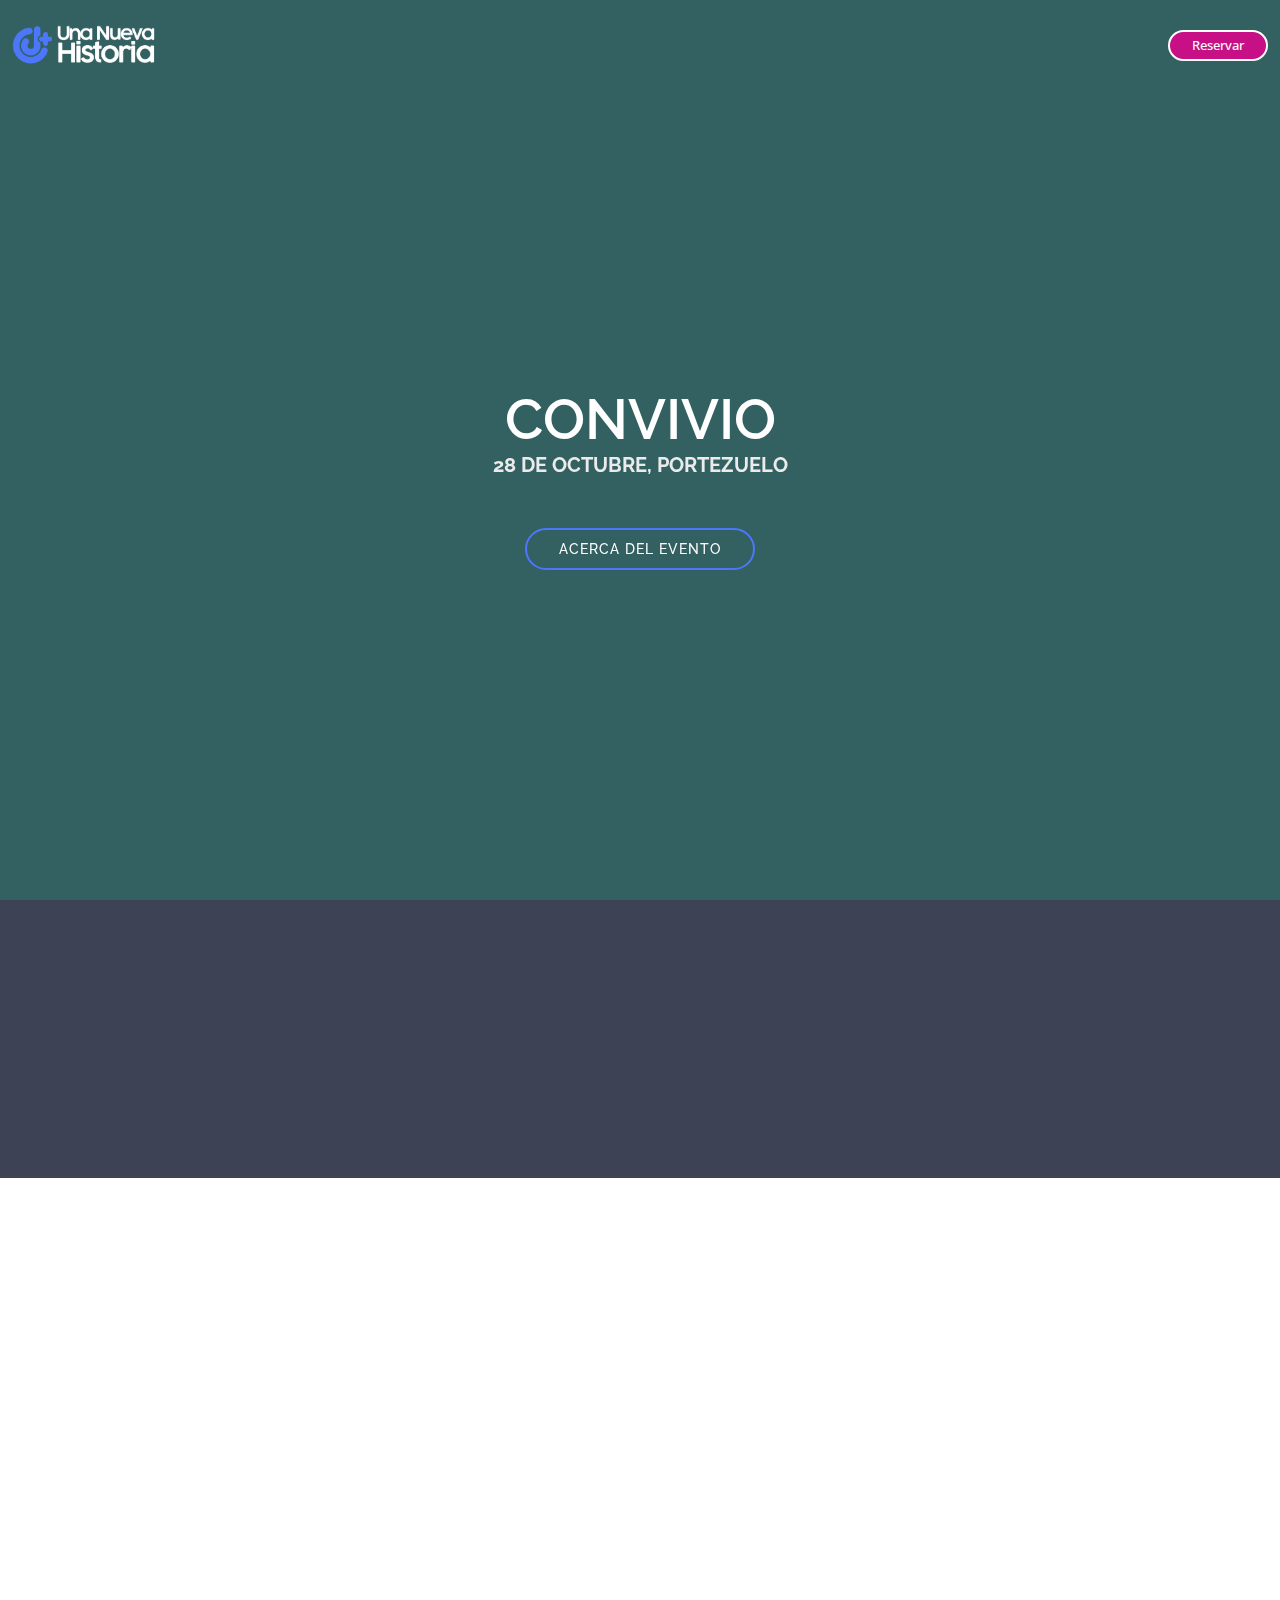
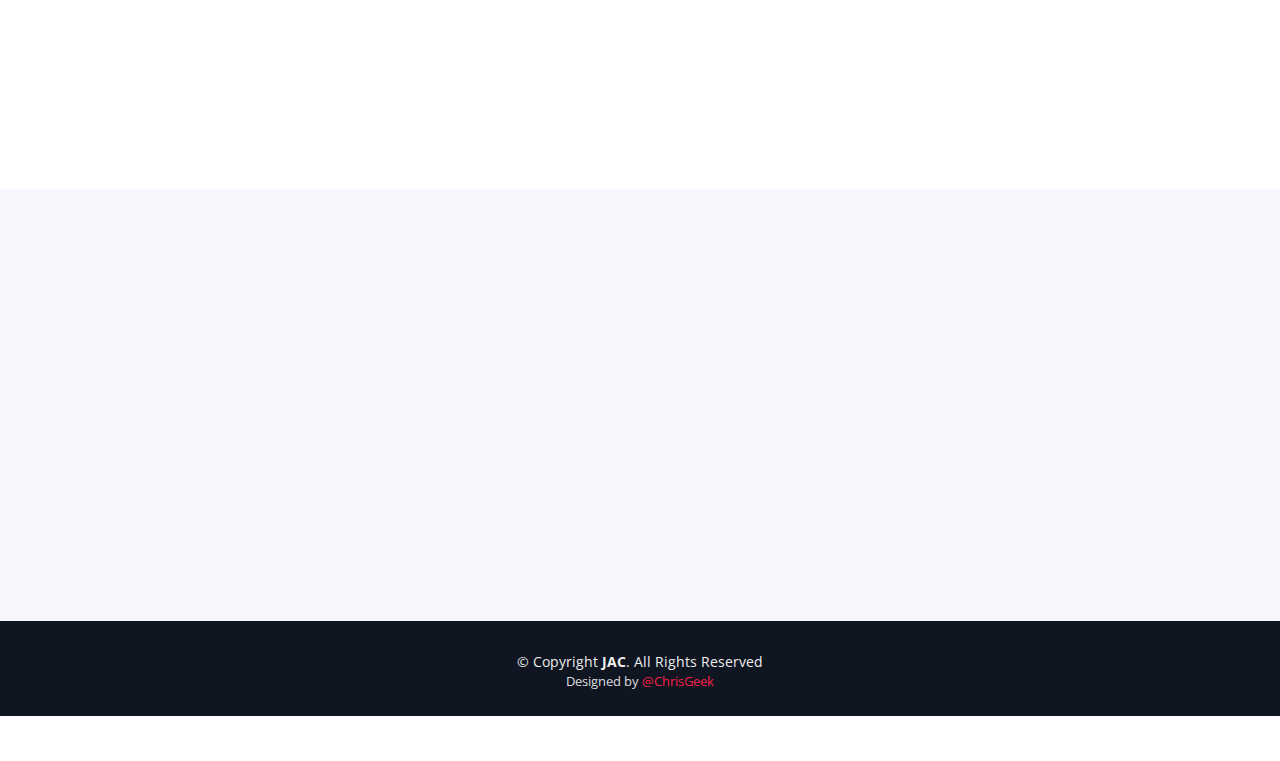
<file: portezuelo.html>
<!DOCTYPE html>
<html lang="en">

<head>
  <meta charset="utf-8">
  <meta content="width=device-width, initial-scale=1.0" name="viewport">

  <title>JAC - PORTEZUELO</title>
  <meta content="" name="description">
  <meta content="" name="keywords">

  <!-- Favicons -->
  <link href="assets/img/favicon.png" rel="icon">
  <link href="assets/img/apple-touch-icon.png" rel="apple-touch-icon">

  <!-- Google Fonts -->
  <link href="https://fonts.googleapis.com/css?family=Open+Sans:300,300i,400,400i,700,700i|Raleway:300,400,500,700,800" rel="stylesheet">

  <!-- Vendor CSS Files -->
  <link href="assets/vendor/aos/aos.css" rel="stylesheet">
  <link href="assets/vendor/bootstrap/css/bootstrap.min.css" rel="stylesheet">
  <link href="assets/vendor/bootstrap-icons/bootstrap-icons.css" rel="stylesheet">
  <link href="assets/vendor/glightbox/css/glightbox.min.css" rel="stylesheet">
  <link href="assets/vendor/swiper/swiper-bundle.min.css" rel="stylesheet">

  <!-- Template Main CSS File -->
  <link href="assets/css/style.css" rel="stylesheet">

  <!-- =======================================================
  * Template Name: TheEvent
  * Updated: Sep 18 2023 with Bootstrap v5.3.2
  * Template URL: https://bootstrapmade.com/theevent-conference-event-bootstrap-template/
  * Author: BootstrapMade.com
  * License: https://bootstrapmade.com/license/
  ======================================================== -->
</head>

<body>  
  <!-- ======= Header ======= -->
  <header id="header" class="d-flex align-items-center ">
    <div class="container-fluid container-xxl d-flex align-items-center">

      <div id="logo" class="me-auto">
        <!-- Uncomment below if you prefer to use a text logo -->
        <!-- <h1><a href="index.html">The<span>Event</span></a></h1>-->
        <a href="index.html" class="scrollto"><img src="assets/img/header.png" alt="" title=""></a>
      </div>
      
            <nav id="navbar" class="navbar order-last order-lg-0">
        
          <!-- <li><a class="nav-link scrollto active" href="#hero">Home</a></li>
          <li><a class="nav-link scrollto" href="#about">About</a></li>
          <li><a class="nav-link scrollto" href="#speakers">Speakers</a></li>
          <li><a class="nav-link scrollto" href="#schedule">Schedule</a></li>
          <li><a class="nav-link scrollto" href="#venue">Venue</a></li>
          <li><a class="nav-link scrollto" href="#hotels">Hotels</a></li>
          <li><a class="nav-link scrollto" href="#gallery">Gallery</a></li>
          <li><a class="nav-link scrollto" href="#supporters">Sponsors</a></li> -->
          <!-- <li class="dropdown"><a href="#"><span>Drop Down</span> <i class="bi bi-chevron-down"></i></a>
          <ul>
            <li><a href="#">Drop Down 1</a></li>
            <li class="dropdown"><a href="#"><span>Deep Drop Down</span> <i class="bi bi-chevron-right"></i></a>
              <ul>
                <li><a href="#">Deep Drop Down 1</a></li>
                <li><a href="#">Deep Drop Down 2</a></li>
                <li><a href="#">Deep Drop Down 3</a></li>
                <li><a href="#">Deep Drop Down 4</a></li>
                <li><a href="#">Deep Drop Down 5</a></li>
              </ul>
            </li>
            <li><a href="#">Drop Down 2</a></li>
            <li><a href="#">Drop Down 3</a></li>
            <li><a href="#">Drop Down 4</a></li>
          </ul>
        </li> -->
          <!-- <li><a class="nav-link scrollto" href="#contact">Contact</a></li> -->
        <!-- </ul> -->
        <!-- <i class="bi bi-list mobile-nav-toggle"></i> -->
      </nav><!-- .navbar -->


      <a class="buy-tickets scrollto" href="#buy-tickets">Reservar</a>

    </div>
  </header>

  <!-- ======= Hero Section ======= -->
  <section id="hero">
    <div class="hero-container" data-aos="zoom-in" data-aos-delay="100">
      <h1 class="mb-4 pb-0">Convivio<br>
        <!-- <span>Marketing</span> Conference</h1> -->
      <p class="mb-4 pb-0">28 de Octubre, Portezuelo</p>
      <!-- <a href="https://www.youtube.com/watch?v=jDDaplaOz7Q" class="glightbox play-btn mb-4"></a> -->
      <a href="#about" class="about-btn scrollto">Acerca del evento</a>
    </div>
  </section><!-- End Hero Section -->

  <main id="main">

    <!-- ======= About Section ======= -->
    <section id="about">
      <div class="container position-relative" data-aos="fade-up">
        <div class="row">
          <div class="col-lg-6">
            <h2>Acerca del evento</h2>
            <p>Si querés asistir al convivio, dale al botón "Reservar" para llenar el formulario y solo debés seguir las preguntas que encontrás ahí. Esperamos que nos podás acompañar y que seás parte de la nueva historia que se está escribiendo para los Jóvenes Adultos Compaz.
              Nuestros pastores Vladimir y Esmeralda de Rivas estarán compartiendo con nosotros esta experiencia 🔥.</p>
          </div>
          <div class="col-lg-3">
            <h3>DÓnde</h3>
            <p>Cantón San Juan de Dios, finca el Portezuelo, Juayúa, Sonsonate, El Salvador</p>
          </div>
          <div class="col-lg-3">
            <h3>Cuando</h3>
            <p>Sabado 28 de Octubre</p>
          </div>
        </div>
      </div>
    </section>

    
    <section id="speakers">
      <div class="container" data-aos="fade-up">
        <div class="section-header">
          <h2>INVITADOS</h2>
    
        </div>

        <div class="row">
          <div class="col-lg-4 col-md-6">
            <div class="speaker" data-aos="fade-up" data-aos-delay="100">
              <img src="assets/img/speakers/PASTORES RIVAS.PNG" alt="Speaker 1" class="img-fluid">
              <div class="details">
                <h3><a href="speaker-details.html"></a></h3>
                <p>Nuestros pastores Vladimir y Esmeralda de Rivas</p>
                <div class="social">
                  <a href=""><i class="bi bi-twitter"></i></a>
                  <a href=""><i class="bi bi-facebook"></i></a>
                  <a href=""><i class="bi bi-instagram"></i></a>
                  <a href=""><i class="bi bi-linkedin"></i></a>
                </div>
              </div>
            </div>
          </div>        
        </div>
      </div>
    </section><!-- End Speakers Section -->

    <!-- ======= Buy Ticket Section ======= -->
    <section id="buy-tickets" class="section-with-bg">
      <div class="container" data-aos="fade-up">

        <div class="section-header">
          <h2>Reserva tu cupo</h2>
          <p>Puedes dar un adelanto de $10, tienes hasta el 24 para pagarlo por completo.</p>
        </div>

        <div class="row">
          <div class="col-lg-4" data-aos="fade-up" data-aos-delay="100">
            <div class="card mb-5 mb-lg-0">
              <div class="card-body">
                <hr>                
                <!-- <h5 class="card-title text-muted text-uppercase text-center">Transporte, Almuerzo </h5> -->
                <!-- <h6 class="card-price text-center">$10</h6> -->
                <hr>                
                <div class="text-center">
                  <!-- <button type="button" class="btn" data-bs-toggle="modal" data-bs-target="#buy-ticket-modal" data-ticket-type="standard-access">Reservar</button> -->
                  <a type="button" class="btn"  href="https://docs.google.com/forms/d/e/1FAIpQLSeE-o485_GW2020lrUS-J82stTDrSAUifNFxMHwcQeEGpz6BQ/viewform"  data-ticket-type="standard-access">Reservar</a>
                </div>
              </div>
            </div>
          </div>
          

          <!-- Pro Tier -->
        </div>

      </div>
</section>
  

  </main><!-- End #main -->

  <!-- ======= Footer ======= -->
  <footer id="footer">


    <div class="container">
      <div class="copyright">
        &copy; Copyright <strong>JAC</strong>. All Rights Reserved
      </div>
      <div class="credits">
        <!--
        All the links in the footer should remain intact.
        You can delete the links only if you purchased the pro version.
        Licensing information: https://bootstrapmade.com/license/
        Purchase the pro version with working PHP/AJAX contact form: https://bootstrapmade.com/buy/?theme=TheEvent
      -->
        Designed by <a href="https://github.com/cristofer5248/JAC-LANDING">@ChrisGeek</a>
      </div>
    </div>
  </footer><!-- End  Footer -->

  <a href="#" class="back-to-top d-flex align-items-center justify-content-center"><i class="bi bi-arrow-up-short"></i></a>

  <!-- Vendor JS Files -->
  <script src="assets/vendor/aos/aos.js"></script>
  <script src="assets/vendor/bootstrap/js/bootstrap.bundle.min.js"></script>
  <script src="assets/vendor/glightbox/js/glightbox.min.js"></script>
  <script src="assets/vendor/swiper/swiper-bundle.min.js"></script>
  <script src="assets/vendor/php-email-form/validate.js"></script>

  <!-- Template Main JS File -->
  <script src="assets/js/main.js"></script>

</body>

</html>
</file>
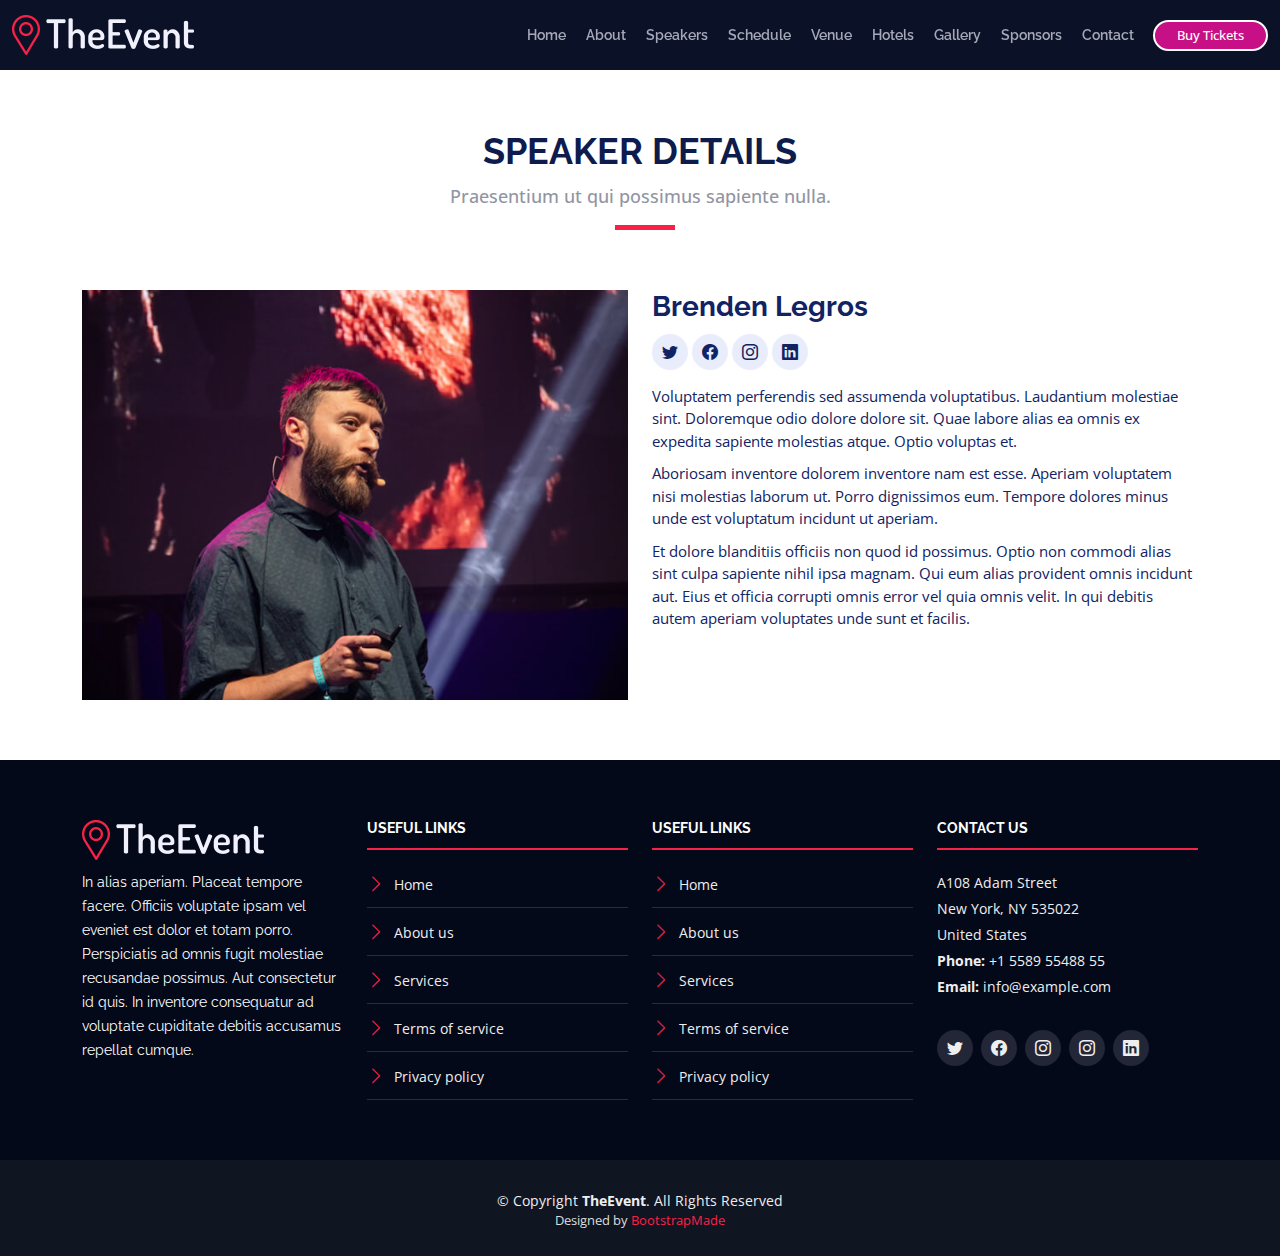
<file: speaker-details.html>
<!DOCTYPE html>
<html lang="en">

<head>
  <meta charset="utf-8">
  <meta content="width=device-width, initial-scale=1.0" name="viewport">

  <title>TheEvent Bootstrap Template - Speaker Details</title>
  <meta content="" name="description">
  <meta content="" name="keywords">

  <!-- Favicons -->
  <link href="assets/img/favicon.png" rel="icon">
  <link href="assets/img/apple-touch-icon.png" rel="apple-touch-icon">

  <!-- Google Fonts -->
  <link href="https://fonts.googleapis.com/css?family=Open+Sans:300,300i,400,400i,700,700i|Raleway:300,400,500,700,800" rel="stylesheet">

  <!-- Vendor CSS Files -->
  <link href="assets/vendor/aos/aos.css" rel="stylesheet">
  <link href="assets/vendor/bootstrap/css/bootstrap.min.css" rel="stylesheet">
  <link href="assets/vendor/bootstrap-icons/bootstrap-icons.css" rel="stylesheet">
  <link href="assets/vendor/glightbox/css/glightbox.min.css" rel="stylesheet">
  <link href="assets/vendor/swiper/swiper-bundle.min.css" rel="stylesheet">

  <!-- Template Main CSS File -->
  <link href="assets/css/style.css" rel="stylesheet">

  <!-- =======================================================
  * Template Name: TheEvent
  * Updated: Sep 18 2023 with Bootstrap v5.3.2
  * Template URL: https://bootstrapmade.com/theevent-conference-event-bootstrap-template/
  * Author: BootstrapMade.com
  * License: https://bootstrapmade.com/license/
  ======================================================== -->
</head>

<body>

  <!-- ======= Header ======= -->
  <header id="header" class="d-flex align-items-center header-inner">
    <div class="container-fluid container-xxl d-flex align-items-center">

      <div id="logo" class="me-auto">
        <!-- Uncomment below if you prefer to use a text logo -->
        <!-- <h1><a href="index.html">The<span>Event</span></a></h1>-->
        <a href="index.html" class="scrollto"><img src="assets/img/logo.png" alt="" title=""></a>
      </div>

      <nav id="navbar" class="navbar order-last order-lg-0">
        <ul>
          <li><a class="nav-link scrollto " href="#hero">Home</a></li>
          <li><a class="nav-link scrollto" href="#about">About</a></li>
          <li><a class="nav-link scrollto" href="#speakers">Speakers</a></li>
          <li><a class="nav-link scrollto" href="#schedule">Schedule</a></li>
          <li><a class="nav-link scrollto" href="#venue">Venue</a></li>
          <li><a class="nav-link scrollto" href="#hotels">Hotels</a></li>
          <li><a class="nav-link scrollto" href="#gallery">Gallery</a></li>
          <li><a class="nav-link scrollto" href="#supporters">Sponsors</a></li>
          <!-- <li class="dropdown"><a href="#"><span>Drop Down</span> <i class="bi bi-chevron-down"></i></a>
          <ul>
            <li><a href="#">Drop Down 1</a></li>
            <li class="dropdown"><a href="#"><span>Deep Drop Down</span> <i class="bi bi-chevron-right"></i></a>
              <ul>
                <li><a href="#">Deep Drop Down 1</a></li>
                <li><a href="#">Deep Drop Down 2</a></li>
                <li><a href="#">Deep Drop Down 3</a></li>
                <li><a href="#">Deep Drop Down 4</a></li>
                <li><a href="#">Deep Drop Down 5</a></li>
              </ul>
            </li>
            <li><a href="#">Drop Down 2</a></li>
            <li><a href="#">Drop Down 3</a></li>
            <li><a href="#">Drop Down 4</a></li>
          </ul>
        </li> -->
          <li><a class="nav-link scrollto" href="#contact">Contact</a></li>
        </ul>
        <i class="bi bi-list mobile-nav-toggle"></i>
      </nav><!-- .navbar -->
      <a class="buy-tickets scrollto" href="#buy-tickets">Buy Tickets</a>

    </div>
  </header><!-- End Header -->

  <main id="main" class="main-page">

    <!-- ======= Speaker Details Sectionn ======= -->
    <section id="speakers-details">
      <div class="container">
        <div class="section-header">
          <h2>Speaker Details</h2>
          <p>Praesentium ut qui possimus sapiente nulla.</p>
        </div>

        <div class="row">
          <div class="col-md-6">
            <img src="assets/img/speakers/1.jpg" alt="Speaker 1" class="img-fluid">
          </div>

          <div class="col-md-6">
            <div class="details">
              <h2>Brenden Legros</h2>
              <div class="social">
                <a href=""><i class="bi bi-twitter"></i></a>
                <a href=""><i class="bi bi-facebook"></i></a>
                <a href=""><i class="bi bi-instagram"></i></a>
                <a href=""><i class="bi bi-linkedin"></i></a>
              </div>
              <p>Voluptatem perferendis sed assumenda voluptatibus. Laudantium molestiae sint. Doloremque odio dolore dolore sit. Quae labore alias ea omnis ex expedita sapiente molestias atque. Optio voluptas et.</p>

              <p>Aboriosam inventore dolorem inventore nam est esse. Aperiam voluptatem nisi molestias laborum ut. Porro dignissimos eum. Tempore dolores minus unde est voluptatum incidunt ut aperiam.</p>

              <p>Et dolore blanditiis officiis non quod id possimus. Optio non commodi alias sint culpa sapiente nihil ipsa magnam. Qui eum alias provident omnis incidunt aut. Eius et officia corrupti omnis error vel quia omnis velit. In qui debitis autem aperiam voluptates unde sunt et facilis.</p>
            </div>
          </div>

        </div>
      </div>

    </section>

  </main><!-- End #main -->

  <!-- ======= Footer ======= -->
  <footer id="footer">
    <div class="footer-top">
      <div class="container">
        <div class="row">

          <div class="col-lg-3 col-md-6 footer-info">
            <img src="assets/img/logo.png" alt="TheEvenet">
            <p>In alias aperiam. Placeat tempore facere. Officiis voluptate ipsam vel eveniet est dolor et totam porro. Perspiciatis ad omnis fugit molestiae recusandae possimus. Aut consectetur id quis. In inventore consequatur ad voluptate cupiditate debitis accusamus repellat cumque.</p>
          </div>

          <div class="col-lg-3 col-md-6 footer-links">
            <h4>Useful Links</h4>
            <ul>
              <li><i class="bi bi-chevron-right"></i> <a href="#">Home</a></li>
              <li><i class="bi bi-chevron-right"></i> <a href="#">About us</a></li>
              <li><i class="bi bi-chevron-right"></i> <a href="#">Services</a></li>
              <li><i class="bi bi-chevron-right"></i> <a href="#">Terms of service</a></li>
              <li><i class="bi bi-chevron-right"></i> <a href="#">Privacy policy</a></li>
            </ul>
          </div>

          <div class="col-lg-3 col-md-6 footer-links">
            <h4>Useful Links</h4>
            <ul>
              <li><i class="bi bi-chevron-right"></i> <a href="#">Home</a></li>
              <li><i class="bi bi-chevron-right"></i> <a href="#">About us</a></li>
              <li><i class="bi bi-chevron-right"></i> <a href="#">Services</a></li>
              <li><i class="bi bi-chevron-right"></i> <a href="#">Terms of service</a></li>
              <li><i class="bi bi-chevron-right"></i> <a href="#">Privacy policy</a></li>
            </ul>
          </div>

          <div class="col-lg-3 col-md-6 footer-contact">
            <h4>Contact Us</h4>
            <p>
              A108 Adam Street <br>
              New York, NY 535022<br>
              United States <br>
              <strong>Phone:</strong> +1 5589 55488 55<br>
              <strong>Email:</strong> info@example.com<br>
            </p>

            <div class="social-links">
              <a href="#" class="twitter"><i class="bi bi-twitter"></i></a>
              <a href="#" class="facebook"><i class="bi bi-facebook"></i></a>
              <a href="#" class="instagram"><i class="bi bi-instagram"></i></a>
              <a href="#" class="google-plus"><i class="bi bi-instagram"></i></a>
              <a href="#" class="linkedin"><i class="bi bi-linkedin"></i></a>
            </div>

          </div>

        </div>
      </div>
    </div>

    <div class="container">
      <div class="copyright">
        &copy; Copyright <strong>TheEvent</strong>. All Rights Reserved
      </div>
      <div class="credits">
        <!--
        All the links in the footer should remain intact.
        You can delete the links only if you purchased the pro version.
        Licensing information: https://bootstrapmade.com/license/
        Purchase the pro version with working PHP/AJAX contact form: https://bootstrapmade.com/buy/?theme=TheEvent
      -->
        Designed by <a href="https://bootstrapmade.com/">BootstrapMade</a>
      </div>
    </div>
  </footer><!-- End  Footer -->

  <a href="#" class="back-to-top d-flex align-items-center justify-content-center"><i class="bi bi-arrow-up-short"></i></a>

  <!-- Vendor JS Files -->
  <script src="assets/vendor/aos/aos.js"></script>
  <script src="assets/vendor/bootstrap/js/bootstrap.bundle.min.js"></script>
  <script src="assets/vendor/glightbox/js/glightbox.min.js"></script>
  <script src="assets/vendor/swiper/swiper-bundle.min.js"></script>
  <script src="assets/vendor/php-email-form/validate.js"></script>

  <!-- Template Main JS File -->
  <script src="assets/js/main.js"></script>

</body>

</html>
</file>
<file: assets/css/servicios.css>
.containerservicios
{
  /*width: 1000px;*/
  display: flex;
  flex-wrap: wrap;
  justify-content: space-between;
}

.mainlogo{
  width: auto;
  height: auto;
}
@media (max-width: 860px) {
.mainlogo {
  width: 70%;
  height: auto;
}

}
.box
{
  position: relative;
  width: 300px;
  height: 400px;
  /*width: 200px;
  height: 300px;*/
  background: #000;
  box-shadow: 0 30px 30px rgba(0,0,0.5);
}

.box .imgBx
{
  position: absolute;
  top: 0;
  left: 0;
  width: 100%;
  height: 100%;
}

.box .imgBx img
{
  position: absolute;
  top: 0;
  left: 0;
  width: 100%;
  height: 100%;
  object-fit: cover;
  transition: 0.5s;
}

.box:hover .imgBx img
{
  opacity: 0;
}

.box .content
{
  position: absolute;
  bottom: 20px;
  left: 10%;
  width: 80%;
  height: 60px;
  background: #fff;
  transition: 0.5s;
  overflow: hidden;
  
  padding: 15px;
  box-sizing: border-box;
}

.box:hover .content
{
  width: 100%;
  height: 100%;
  bottom: 0;
  left: 0;
}

.box:not(:hover) .content
{
  position: absolute;
  bottom: 20px;
  left: 10%;
  width: 80%;
  height: 60px;
  background: #fff;
  transition: 0.5s;
  overflow: hidden;
  
  padding: 15px;
  box-sizing: border-box;
}

.box .content h3
{
  margin: 0;
  padding: 0;
  font-size: 20px;
}

.box .content p
{
  margin: 10px 0 0;
  padding: 0;
  opacity: 0;
  line-height: 1.2em;
  transition: 0.5s;
  text-align: justify;
}

.box:hover .content p
{
  opacity: 1;
  transition-delay: 0.5s;
}
</file>
<file: assets/css/style.css>
/**
* Template Name: TheEvent
* Updated: Sep 18 2023 with Bootstrap v5.3.2
* Template URL: https://bootstrapmade.com/theevent-conference-event-bootstrap-template/
* Author: BootstrapMade.com
* License: https://bootstrapmade.com/license/
*/

/*--------------------------------------------------------------
# General
--------------------------------------------------------------*/
body {
  background: #fff;
  color: #2f3138;
  font-family: "Open Sans", sans-serif;
}

a {
  color: #f82249;
  text-decoration: none;
  transition: 0.5s;
}

a:hover,
a:active,
a:focus {
  color: #f8234a;
  outline: none;
  text-decoration: none;
}

p {
  padding: 0;
  margin: 0 0 30px 0;
}

h1,
h2,
h3,
h4,
h5,
h6 {
  font-family: "Raleway", sans-serif;
  font-weight: 400;
  margin: 0 0 20px 0;
  padding: 0;
  color: #0e1b4d;
}

.main-page {
  margin-top: 70px;
}

/* Prelaoder */
#preloader {
  position: fixed;
  left: 0;
  top: 0;
  z-index: 999;
  width: 100%;
  height: 100%;
  overflow: visible;
  background: #fff url("../img/preloader.svg") no-repeat center center;
}

/*--------------------------------------------------------------
# Back to top button
--------------------------------------------------------------*/
.back-to-top {
  position: fixed;
  visibility: hidden;
  opacity: 0;
  right: 15px;
  bottom: 15px;
  z-index: 996;
  background: #f82249;
  width: 40px;
  height: 40px;
  border-radius: 50px;
  transition: all 0.4s;
}

.back-to-top i {
  font-size: 28px;
  color: #fff;
  line-height: 0;
}

.back-to-top:hover {
  background: #f94a6a;
  color: #fff;
}

.back-to-top.active {
  visibility: visible;
  opacity: 1;
}

/* Sections Header
--------------------------------*/
.section-header {
  margin-bottom: 60px;
  position: relative;
  padding-bottom: 20px;
}

.section-header::before {
  content: "";
  position: absolute;
  display: block;
  width: 60px;
  height: 5px;
  background: #f82249;
  bottom: 0;
  left: calc(50% - 25px);
}

.section-header h2 {
  font-size: 36px;
  text-transform: uppercase;
  text-align: center;
  font-weight: 700;
  margin-bottom: 10px;
}

.section-header p {
  text-align: center;
  padding: 0;
  margin: 0;
  font-size: 18px;
  font-weight: 500;
  color: #9195a2;
}

.section-with-bg {
  background-color: #f6f7fd;
}

/*--------------------------------------------------------------
# Header
--------------------------------------------------------------*/
#header {
  height: 90px;
  position: fixed;
  left: 0;
  top: 0;
  right: 0;
  transition: all 0.5s;
  z-index: 997;
}

#header.header-scrolled,
#header.header-inner {
  background: rgba(6, 12, 34, 0.98);
  height: 70px;
}

#header #logo h1 {
  font-size: 36px;
  margin: 0;
  font-family: "Raleway", sans-serif;
  font-weight: 700;
  letter-spacing: 3px;
  text-transform: uppercase;
}

#header #logo h1 span {
  color: #f82249;
}

#header #logo h1 a,
#header #logo h1 a:hover {
  color: #fff;
}

#header #logo img {
  padding: 0;
  margin: 0;
  max-height: 40px;
}

@media (max-width: 992px) {
  #header #logo img {
    max-height: 30px;
  }
}

/*--------------------------------------------------------------
# Buy Tickets
--------------------------------------------------------------*/
.buy-tickets {
  color: #fff;
  background: #c70f86;
  padding: 7px 22px;
  margin: 0 0 0 15px;
  border-radius: 50px;
  border: 2px solid white;
  transition: all ease-in-out 0.3s;
  font-weight: 500;
  line-height: 1;
  font-size: 13px;
  white-space: nowrap;
}
.buy-tickets2 {
  color: #fff;
  background: #c70f86;
  padding: 7px 22px;
  margin: 0 0 0 15px;
  border-radius: 50px;
  border: 2px solid white;
  transition: all ease-in-out 0.3s;
  font-weight: 500;
  line-height: 1;
  font-size: 13px;
  white-space: nowrap;
}

.buy-tickets2:hover {
  color: #77e1c1;
}

.buy-tickets:hover {
  background: none;
  color: #fff;
}

.buy-tickets:focus {
  color: #fff;
}

@media (max-width: 992px) {
  .buy-tickets {
    margin: 0 15px 0 0;
  }
}

/*--------------------------------------------------------------
# Navigation Menu
--------------------------------------------------------------*/
/**
* Desktop Navigation 
*/
.navbar {
  padding: 0;
}

.navbar ul {
  margin: 0;
  padding: 0;
  display: flex;
  list-style: none;
  align-items: center;
}

.navbar li {
  position: relative;
}

.navbar>ul>li {
  white-space: nowrap;
  padding: 10px 0 10px 12px;
}

.navbar a,
.navbar a:focus {
  display: flex;
  align-items: center;
  justify-content: space-between;
  color: rgba(202, 206, 221, 0.8);
  font-family: "Raleway", sans-serif;
  font-weight: 600;
  font-size: 14px;
  white-space: nowrap;
  transition: 0.3s;
  position: relative;
  padding: 6px 4px;
}

.navbar a i,
.navbar a:focus i {
  font-size: 12px;
  line-height: 0;
  margin-left: 5px;
}

.navbar>ul>li>a:before {
  content: "";
  position: absolute;
  width: 0;
  height: 2px;
  bottom: -6px;
  left: 0;
  background-color: #f82249;
  visibility: hidden;
  transition: all 0.3s ease-in-out 0s;
}

.navbar a:hover:before,
.navbar li:hover>a:before,
.navbar .active:before {
  visibility: visible;
  width: 100%;
}

.navbar a:hover,
.navbar .active,
.navbar .active:focus,
.navbar li:hover>a {
  color: #fff;
}

.navbar .dropdown ul {
  display: block;
  position: absolute;
  left: 12px;
  top: calc(100% + 30px);
  margin: 0;
  padding: 10px 0;
  z-index: 99;
  opacity: 0;
  visibility: hidden;
  background: #fff;
  box-shadow: 0px 0px 30px rgba(127, 137, 161, 0.25);
  transition: 0.3s;
}

.navbar .dropdown ul li {
  min-width: 200px;
}

.navbar .dropdown ul a {
  padding: 10px 20px;
  font-size: 14px;
  text-transform: none;
  color: #060c22;
}

.navbar .dropdown ul a i {
  font-size: 12px;
}

.navbar .dropdown ul a:hover,
.navbar .dropdown ul .active:hover,
.navbar .dropdown ul li:hover>a {
  color: #f82249;
}

.navbar .dropdown:hover>ul {
  opacity: 1;
  top: 100%;
  visibility: visible;
}

.navbar .dropdown .dropdown ul {
  top: 0;
  left: calc(100% - 30px);
  visibility: hidden;
}

.navbar .dropdown .dropdown:hover>ul {
  opacity: 1;
  top: 0;
  left: 100%;
  visibility: visible;
}

@media (max-width: 1366px) {
  .navbar .dropdown .dropdown ul {
    left: -90%;
  }

  .navbar .dropdown .dropdown:hover>ul {
    left: -100%;
  }
}

/**
* Mobile Navigation 
*/
.mobile-nav-toggle {
  color: #fff;
  font-size: 28px;
  cursor: pointer;
  display: none;
  line-height: 0;
  transition: 0.5s;
}

@media (max-width: 991px) {
  .mobile-nav-toggle {
    display: block;
  }

  .navbar ul {
    display: none;
  }
}

.navbar-mobile {
  position: fixed;
  overflow: hidden;
  top: 0;
  right: 0;
  left: 0;
  bottom: 0;
  background: rgba(0, 0, 0, 0.9);
  transition: 0.3s;
  z-index: 999;
}

.navbar-mobile .mobile-nav-toggle {
  position: absolute;
  top: 15px;
  right: 15px;
}

.navbar-mobile ul {
  display: block;
  position: absolute;
  top: 55px;
  right: 15px;
  bottom: 15px;
  left: 15px;
  padding: 10px 0;
  background-color: #fff;
  overflow-y: auto;
  transition: 0.3s;
}

.navbar-mobile>ul>li {
  padding: 0;
}

.navbar-mobile a:hover:before,
.navbar-mobile li:hover>a:before,
.navbar-mobile .active:before {
  visibility: hidden;
}

.navbar-mobile a,
.navbar-mobile a:focus {
  padding: 10px 20px;
  font-size: 15px;
  color: #060c22;
}

.navbar-mobile a:hover,
.navbar-mobile .active,
.navbar-mobile li:hover>a {
  color: #f82249;
}

.navbar-mobile .getstarted,
.navbar-mobile .getstarted:focus {
  margin: 15px;
}

.navbar-mobile .dropdown ul {
  position: static;
  display: none;
  margin: 10px 20px;
  padding: 10px 0;
  z-index: 99;
  opacity: 1;
  visibility: visible;
  background: #fff;
  box-shadow: 0px 0px 30px rgba(127, 137, 161, 0.25);
}

.navbar-mobile .dropdown ul li {
  min-width: 200px;
}

.navbar-mobile .dropdown ul a {
  padding: 10px 20px;
}

.navbar-mobile .dropdown ul a i {
  font-size: 12px;
}

.navbar-mobile .dropdown ul a:hover,
.navbar-mobile .dropdown ul .active:hover,
.navbar-mobile .dropdown ul li:hover>a {
  color: #f82249;
}

.navbar-mobile .dropdown>.dropdown-active {
  display: block;
}

/*--------------------------------------------------------------
# Hero Section
--------------------------------------------------------------*/
#hero {
  width: 100%;
  height: 100vh;
  /*background: url(../img/hero-bg.jpg) top center;*/
  background-color: #77e1c1;
  background-size: cover;
  overflow: hidden;
  position: relative;
}

@media (min-width: 1024px) {
  #hero {
    background-attachment: fixed;
  }
}

#hero:before {
  content: "";
  background: rgba(6, 12, 34, 0.6);
  position: absolute;
  bottom: 0;
  top: 0;
  left: 0;
  right: 0;
}

#hero .hero-container {
  position: absolute;
  bottom: 0;
  left: 0;
  top: 90px;
  right: 0;
  display: flex;
  justify-content: center;
  align-items: center;
  flex-direction: column;
  text-align: center;
  padding: 0 15px;
}

@media (max-width: 991px) {
  #hero .hero-container {
    top: 70px;
  }
}

#hero h1 {
  color: #fff;
  font-family: "Raleway", sans-serif;
  font-size: 56px;
  font-weight: 600;
  text-transform: uppercase;
}

#hero h1 span {
  color: #f82249;
}

@media (max-width: 991px) {
  #hero h1 {
    font-size: 34px;
  }
}

#hero p {
  color: #ebebeb;
  font-weight: 700;
  font-size: 20px;
}

@media (max-width: 991px) {
  #hero p {
    font-size: 16px;
  }
}

#hero .play-btn {
  width: 94px;
  height: 94px;
  background: radial-gradient(#f82249 50%, rgba(101, 111, 150, 0.15) 52%);
  border-radius: 50%;
  display: block;
  position: relative;
  overflow: hidden;
}

#hero .play-btn::after {
  content: "";
  position: absolute;
  left: 50%;
  top: 50%;
  transform: translateX(-40%) translateY(-50%);
  width: 0;
  height: 0;
  border-top: 10px solid transparent;
  border-bottom: 10px solid transparent;
  border-left: 15px solid #fff;
  z-index: 100;
  transition: all 400ms cubic-bezier(0.55, 0.055, 0.675, 0.19);
}

#hero .play-btn:before {
  content: "";
  position: absolute;
  width: 120px;
  height: 120px;
  animation-delay: 0s;
  animation: pulsate-btn 2s;
  animation-direction: forwards;
  animation-iteration-count: infinite;
  animation-timing-function: steps;
  opacity: 1;
  border-radius: 50%;
  border: 2px solid rgba(163, 163, 163, 0.4);
  top: -15%;
  left: -15%;
  background: rgba(198, 16, 0, 0);
}

#hero .play-btn:hover::after {
  border-left: 15px solid #f82249;
  transform: scale(20);
}

#hero .play-btn:hover::before {
  content: "";
  position: absolute;
  left: 50%;
  top: 50%;
  transform: translateX(-40%) translateY(-50%);
  width: 0;
  height: 0;
  border: none;
  border-top: 10px solid transparent;
  border-bottom: 10px solid transparent;
  border-left: 15px solid #fff;
  z-index: 200;
  animation: none;
  border-radius: 0;
}

#hero .about-btn {
  font-family: "Raleway", sans-serif;
  font-weight: 500;
  font-size: 14px;
  letter-spacing: 1px;
  display: inline-block;
  padding: 12px 32px;
  border-radius: 50px;
  transition: 0.5s;
  line-height: 1;
  margin: 10px;
  color: #fff;
  animation-delay: 0.8s;
  border: 2px solid #4d77fb;
}

#hero .about-btn:hover {
  background: #4d77fb;
  color: #fff;
}

@keyframes pulsate-btn {
  0% {
    transform: scale(0.6, 0.6);
    opacity: 1;
  }

  100% {
    transform: scale(1, 1);
    opacity: 0;
  }
}

/*--------------------------------------------------------------
# About Section
--------------------------------------------------------------*/
#about {
  background: url("../img/about-bg.jpg");
  background-size: cover;
  overflow: hidden;
  position: relative;
  color: #fff;
  padding: 60px 0 40px 0;
}

@media (min-width: 1024px) {
  #about {
    background-attachment: fixed;
  }
}

#about:before {
  content: "";
  background: rgba(13, 20, 41, 0.8);
  position: absolute;
  bottom: 0;
  top: 0;
  left: 0;
  right: 0;
}

#about h2 {
  font-size: 36px;
  font-weight: bold;
  margin-bottom: 10px;
  color: #fff;
}

#about h3 {
  font-size: 18px;
  font-weight: bold;
  text-transform: uppercase;
  margin-bottom: 10px;
  color: #fff;
}

#about p {
  font-size: 14px;
  margin-bottom: 20px;
  color: #fff;
}

/*--------------------------------------------------------------
# Speakers Section
--------------------------------------------------------------*/
#speakers {
  padding: 60px 0 30px 0;
}

#speakers .speaker {
  position: relative;
  overflow: hidden;
  margin-bottom: 30px;
}

#speakers .speaker .details {
  background: rgba(6, 12, 34, 0.76);
  position: absolute;
  left: 0;
  bottom: -40px;
  right: 0;
  text-align: center;
  padding-top: 10px;
  transition: all 300ms cubic-bezier(0.645, 0.045, 0.355, 1);
}

#speakers .speaker .details h3 {
  color: #fff;
  font-size: 22px;
  font-weight: 600;
  margin-bottom: 5px;
}

#speakers .speaker .details p {
  color: #fff;
  font-size: 15px;
  margin-bottom: 10px;
  font-style: italic;
}

#speakers .speaker .details .social {
  height: 40px;
}

#speakers .speaker .details .social i {
  line-height: 0;
  margin: 0 2px;
}

#speakers .speaker .details a {
  color: #fff;
}

#speakers .speaker .details a:hover {
  color: #f82249;
}

#speakers .speaker:hover .details {
  bottom: 0;
}

#speakers-details {
  padding: 60px 0;
}

#speakers-details .details h2 {
  color: #112363;
  font-size: 28px;
  font-weight: 700;
  margin-bottom: 10px;
}

#speakers-details .details .social {
  margin-bottom: 15px;
}

#speakers-details .details .social a {
  background: #e9edfb;
  color: #112363;
  line-height: 1;
  display: inline-block;
  text-align: center;
  border-radius: 50%;
  width: 36px;
  height: 36px;
  display: inline-flex;
  align-items: center;
  justify-content: center;
}

#speakers-details .details .social a:hover {
  background: #f82249;
  color: #fff;
}

#speakers-details .details .social a i {
  font-size: 16px;
  line-height: 0;
}

#speakers-details .details p {
  color: #112363;
  font-size: 15px;
  margin-bottom: 10px;
}

/*--------------------------------------------------------------
# Schedule Section
--------------------------------------------------------------*/
#schedule {
  padding: 60px 0 60px 0;
}

#schedule .nav-tabs {
  text-align: center;
  margin: auto;
  display: block;
  border-bottom: 0;
  margin-bottom: 30px;
}

#schedule .nav-tabs li {
  display: inline-block;
  margin-bottom: 0;
}

#schedule .nav-tabs a {
  border: none;
  border-radius: 50px;
  font-weight: 600;
  background-color: #0e1b4d;
  color: #fff;
  padding: 10px 100px;
}

@media (max-width: 991px) {
  #schedule .nav-tabs a {
    padding: 8px 60px;
  }
}

@media (max-width: 767px) {
  #schedule .nav-tabs a {
    padding: 8px 50px;
  }
}

@media (max-width: 480px) {
  #schedule .nav-tabs a {
    padding: 8px 30px;
  }
}

#schedule .nav-tabs a.active {
  background-color: #f82249;
  color: #fff;
}

#schedule .sub-heading {
  text-align: center;
  font-size: 18px;
  font-style: italic;
  margin: 0 auto 30px auto;
}

@media (min-width: 991px) {
  #schedule .sub-heading {
    width: 75%;
  }
}

#schedule .tab-pane {
  transition: ease-in-out 0.2s;
}

#schedule .schedule-item {
  border-bottom: 1px solid #cad4f6;
  padding-top: 15px;
  padding-bottom: 15px;
  transition: background-color ease-in-out 0.3s;
}

#schedule .schedule-item:hover {
  background-color: #fff;
}

#schedule .schedule-item time {
  padding-bottom: 5px;
  display: inline-block;
}

#schedule .schedule-item .speaker {
  width: 60px;
  height: 60px;
  overflow: hidden;
  border-radius: 50%;
  float: left;
  margin: 0 10px 10px 0;
}

#schedule .schedule-item .speaker img {
  height: 100%;
  transform: translateX(-50%);
  margin-left: 50%;
  transition: all ease-in-out 0.3s;
}

#schedule .schedule-item h4 {
  font-size: 18px;
  font-weight: 600;
  margin-bottom: 5px;
}

#schedule .schedule-item h4 span {
  font-style: italic;
  color: #19328e;
  font-weight: normal;
  font-size: 16px;
}

#schedule .schedule-item p {
  font-style: italic;
  color: #152b79;
  margin-bottom: 0;
}

/*--------------------------------------------------------------
# Venue Section
--------------------------------------------------------------*/
#venue {
  padding: 60px 0;
}

#venue .container-fluid {
  margin-bottom: 3px;
}

#venue .venue-map iframe {
  width: 100%;
  height: 100%;
  min-height: 300px;
}

#venue .venue-info {
  background: url("../img/venue-info-bg.jpg") top center no-repeat;
  background-size: cover;
  position: relative;
  padding-top: 60px;
  padding-bottom: 60px;
}

#venue .venue-info:before {
  content: "";
  background: rgba(13, 20, 41, 0.8);
  position: absolute;
  bottom: 0;
  top: 0;
  left: 0;
  right: 0;
}

#venue .venue-info h3 {
  font-size: 36px;
  font-weight: 700;
  color: #fff;
}

@media (max-width: 574px) {
  #venue .venue-info h3 {
    font-size: 24px;
  }
}

#venue .venue-info p {
  color: #fff;
  margin-bottom: 0;
}

#venue .venue-gallery-container {
  padding-right: 12px;
}

#venue .venue-gallery {
  overflow: hidden;
  border-right: 3px solid #fff;
  border-bottom: 3px solid #fff;
}

#venue .venue-gallery img {
  transition: all ease-in-out 0.4s;
}

#venue .venue-gallery:hover img {
  transform: scale(1.1);
}

/*--------------------------------------------------------------
# Hotels Section
--------------------------------------------------------------*/
#hotels {
  padding: 60px 0;
}

#hotels .hotel {
  border: 1px solid #e0e5fa;
  background: #fff;
  margin-bottom: 30px;
}

#hotels .hotel:hover .hotel-img img {
  transform: scale(1.1);
}

#hotels .hotel-img {
  overflow: hidden;
  margin-bottom: 15px;
}

#hotels .hotel-img img {
  transition: 0.3s ease-in-out;
}

#hotels h3 {
  font-weight: 600;
  font-size: 20px;
  margin-bottom: 5px;
  padding: 0 20px;
}

#hotels a {
  color: #152b79;
}

#hotels a:hover {
  color: #f82249;
}

#hotels .stars {
  padding: 0 20px;
  margin-bottom: 5px;
}

#hotels .stars i {
  color: rgb(255, 195, 29);
}

#hotels p {
  padding: 0 20px;
  margin-bottom: 20px;
  color: #060c22;
  font-style: italic;
  font-size: 15px;
}

/*--------------------------------------------------------------
# Gallery Section
--------------------------------------------------------------*/
#gallery {
  padding: 60px;
  overflow: hidden;
}

#gallery .swiper-pagination {
  margin-top: 20px;
  position: relative;
}

#gallery .swiper-pagination .swiper-pagination-bullet {
  width: 12px;
  height: 12px;
  background-color: #fff;
  opacity: 1;
  border: 1px solid #f82249;
}

#gallery .swiper-pagination .swiper-pagination-bullet-active {
  background-color: #f82249;
}

#gallery .swiper-slide-active {
  text-align: center;
}

@media (min-width: 992px) {
  #gallery .swiper-wrapper {
    padding: 40px 0;
  }

  #gallery .swiper-slide-active {
    border: 5px solid #f82249;
    padding: 4px;
    background: #fff;
    z-index: 1;
    transform: scale(1.15);
    margin-top: 6px;
  }
}

/*--------------------------------------------------------------
# Sponsors Section
--------------------------------------------------------------*/
#supporters {
  padding: 60px 0;
}

#supporters .supporters-wrap {
  border-top: 1px solid #e0e5fa;
  border-left: 1px solid #e0e5fa;
  margin-bottom: 30px;
}

#supporters .supporter-logo {
  padding: 30px;
  display: flex;
  justify-content: center;
  align-items: center;
  border-right: 1px solid #e0e5fa;
  border-bottom: 1px solid #e0e5fa;
  overflow: hidden;
  background: rgba(255, 255, 255, 0.5);
  height: 160px;
}

#supporters .supporter-logo:hover img {
  transform: scale(1.2);
}

#supporters img {
  transition: all 0.4s ease-in-out;
}

/*--------------------------------------------------------------
# F.A.Q Section
--------------------------------------------------------------*/
#faq {
  padding: 60px 0;
}

#faq .faq-list {
  padding: 0;
  list-style: none;
}

#faq .faq-list li {
  border-bottom: 1px solid #e9eaed;
  margin-bottom: 20px;
  padding-bottom: 20px;
}

#faq .faq-list .question {
  display: block;
  position: relative;
  font-family: #f82249;
  font-size: 18px;
  line-height: 24px;
  font-weight: 400;
  padding-left: 25px;
  cursor: pointer;
  color: #e0072f;
  transition: 0.3s;
}

#faq .faq-list i {
  font-size: 16px;
  position: absolute;
  left: 0;
  top: -2px;
}

#faq .faq-list p {
  margin-bottom: 0;
  padding: 10px 0 0 25px;
}

#faq .faq-list .icon-show {
  display: none;
}

#faq .faq-list .collapsed {
  color: black;
}

#faq .faq-list .collapsed:hover {
  color: #f82249;
}

#faq .faq-list .collapsed .icon-show {
  display: inline-block;
  transition: 0.6s;
}

#faq .faq-list .collapsed .icon-close {
  display: none;
  transition: 0.6s;
}

/*--------------------------------------------------------------
# Subscribe Section
--------------------------------------------------------------*/
#subscribe {
  padding: 60px;
  background: url(../img/subscribe-bg.jpg) center center no-repeat;
  background-size: cover;
  overflow: hidden;
  position: relative;
}

#subscribe:before {
  content: "";
  background: rgba(6, 12, 34, 0.6);
  position: absolute;
  bottom: 0;
  top: 0;
  left: 0;
  right: 0;
}

@media (min-width: 1024px) {
  #subscribe {
    background-attachment: fixed;
  }
}

#subscribe .section-header h2,
#subscribe p {
  color: #fff;
}

#subscribe input {
  background: #fff;
  color: #060c22;
  border: 0;
  outline: none;
  margin: 0;
  padding: 9px 20px;
  border-radius: 50px;
  font-size: 14px;
}

@media (min-width: 767px) {
  #subscribe input {
    min-width: 400px;
  }
}

#subscribe button {
  border: 0;
  padding: 9px 25px;
  cursor: pointer;
  background: #f82249;
  color: #fff;
  transition: all 0.3s ease;
  outline: none;
  font-size: 14px;
  border-radius: 50px;
}

#subscribe button:hover {
  background: #e0072f;
}

@media (max-width: 460px) {
  #subscribe button {
    margin-top: 10px;
  }
}

/*--------------------------------------------------------------
# Buy Tickets Section
--------------------------------------------------------------*/
#buy-tickets {
  padding: 60px 0;
}

#buy-tickets .card {
  border: none;
  border-radius: 5px;
  transition: all 0.3s ease-in-out;
  box-shadow: 0 10px 25px 0 rgba(6, 12, 34, 0.1);
}

#buy-tickets .card:hover {
  box-shadow: 0 10px 35px 0 rgba(6, 12, 34, 0.2);
}

#buy-tickets .card hr {
  margin: 25px 0;
}

#buy-tickets .card .card-title {
  margin: 10px 0;
  font-size: 14px;
  letter-spacing: 1px;
  font-weight: bold;
}

#buy-tickets .card .card-price {
  font-size: 48px;
  margin: 0;
}

#buy-tickets .card ul li {
  margin-bottom: 20px;
}

#buy-tickets .card .text-muted {
  opacity: 0.7;
}

#buy-tickets .card .btn {
  font-size: 15px;
  border-radius: 50px;
  padding: 10px 40px;
  transition: all 0.2s;
  background-color: #c70f86;
  border: 0;
  color: #fff;
}

#buy-tickets .card .btn:hover {
  background-color: #c70f86;
}

#buy-tickets #buy-ticket-modal input,
#buy-tickets #buy-ticket-modal select {
  border-radius: 0;
}

#buy-tickets #buy-ticket-modal .btn {
  font-size: 15px;
  border-radius: 50px;
  padding: 10px 40px;
  transition: all 0.2s;
  background-color: #c70f86;
  border: 0;
  color: #fff;
}

#buy-tickets #buy-ticket-modal .btn:hover {
  background-color: #c70f86;
}

/*--------------------------------------------------------------
# Contact Section
--------------------------------------------------------------*/
#contact {
  padding: 60px 0;
}

#contact .contact-info {
  margin-bottom: 20px;
  text-align: center;
}

#contact .contact-info i {
  font-size: 48px;
  display: inline-block;
  margin-bottom: 10px;
  color: #f82249;
}

#contact .contact-info address,
#contact .contact-info p {
  margin-bottom: 0;
  color: #112363;
}

#contact .contact-info h3 {
  font-size: 18px;
  margin-bottom: 15px;
  font-weight: bold;
  text-transform: uppercase;
  color: #112363;
}

#contact .contact-info a {
  color: #4869df;
}

#contact .contact-info a:hover {
  color: #f82249;
}

#contact .contact-address,
#contact .contact-phone,
#contact .contact-email {
  margin-bottom: 20px;
}

@media (min-width: 768px) {

  #contact .contact-address,
  #contact .contact-phone,
  #contact .contact-email {
    padding: 20px 0;
  }
}

@media (min-width: 768px) {
  #contact .contact-phone {
    border-left: 1px solid #ddd;
    border-right: 1px solid #ddd;
  }
}

#contact .php-email-form .error-message {
  display: none;
  color: #fff;
  background: #ed3c0d;
  text-align: left;
  padding: 15px;
  font-weight: 600;
}

#contact .php-email-form .error-message br+br {
  margin-top: 25px;
}

#contact .php-email-form .sent-message {
  display: none;
  color: #fff;
  background: #18d26e;
  text-align: center;
  padding: 15px;
  font-weight: 600;
}

#contact .php-email-form .loading {
  display: none;
  background: #fff;
  text-align: center;
  padding: 15px;
}

#contact .php-email-form .loading:before {
  content: "";
  display: inline-block;
  border-radius: 50%;
  width: 24px;
  height: 24px;
  margin: 0 10px -6px 0;
  border: 3px solid #18d26e;
  border-top-color: #eee;
  animation: animate-loading 1s linear infinite;
}

#contact .php-email-form input,
#contact .php-email-form textarea {
  border-radius: 0;
  box-shadow: none;
  font-size: 14px;
}

#contact .php-email-form input:focus,
#contact .php-email-form textarea:focus {
  border-color: #f82249;
}

#contact .php-email-form input {
  padding: 10px 15px;
}

#contact .php-email-form textarea {
  padding: 12px 15px;
}

#contact .php-email-form button[type=submit] {
  background: #f82249;
  border: 0;
  padding: 10px 40px;
  color: #fff;
  transition: 0.4s;
  border-radius: 50px;
  cursor: pointer;
}

#contact .php-email-form button[type=submit]:hover {
  background: #e0072f;
}

@keyframes animate-loading {
  0% {
    transform: rotate(0deg);
  }

  100% {
    transform: rotate(360deg);
  }
}

/*--------------------------------------------------------------
# Footer
--------------------------------------------------------------*/
#footer {
  background: #101522;
  padding: 0 0 25px 0;
  color: #eee;
  font-size: 14px;
}

#footer .footer-top {
  background: #040919;
  padding: 60px 0 30px 0;
}

#footer .footer-top .footer-info {
  margin-bottom: 30px;
}

#footer .footer-top .footer-info h3 {
  font-size: 26px;
  margin: 0 0 20px 0;
  padding: 2px 0 2px 0;
  line-height: 1;
  font-family: "Raleway", sans-serif;
  font-weight: 700;
  color: #fff;
}

#footer .footer-top .footer-info img {
  height: 40px;
  margin-bottom: 10px;
}

#footer .footer-top .footer-info p {
  font-size: 14px;
  line-height: 24px;
  margin-bottom: 0;
  font-family: "Raleway", sans-serif;
  color: #fff;
}

#footer .footer-top .social-links a {
  display: inline-block;
  background: #222636;
  color: #eee;
  line-height: 1;
  margin-right: 4px;
  border-radius: 50%;
  width: 36px;
  height: 36px;
  transition: 0.3s;
  display: inline-flex;
  align-items: center;
  justify-content: center;
}

#footer .footer-top .social-links a i {
  line-height: 0;
  font-size: 16px;
}

#footer .footer-top .social-links a:hover {
  background: #f82249;
  color: #fff;
}

#footer .footer-top h4 {
  font-size: 14px;
  font-weight: bold;
  color: #fff;
  text-transform: uppercase;
  position: relative;
  padding-bottom: 12px;
  border-bottom: 2px solid #f82249;
}

#footer .footer-top .footer-links {
  margin-bottom: 30px;
}

#footer .footer-top .footer-links ul {
  list-style: none;
  padding: 0;
  margin: 0;
}

#footer .footer-top .footer-links ul i {
  padding-right: 5px;
  color: #f82249;
  font-size: 18px;
}

#footer .footer-top .footer-links ul li {
  border-bottom: 1px solid #262c44;
  padding: 10px 0;
}

#footer .footer-top .footer-links ul li:first-child {
  padding-top: 0;
}

#footer .footer-top .footer-links ul a {
  color: #eee;
}

#footer .footer-top .footer-links ul a:hover {
  color: #f82249;
}

#footer .footer-top .footer-contact {
  margin-bottom: 30px;
}

#footer .footer-top .footer-contact p {
  line-height: 26px;
}

#footer .footer-top .footer-newsletter {
  margin-bottom: 30px;
}

#footer .footer-top .footer-newsletter input[type=email] {
  border: 0;
  padding: 6px 8px;
  width: 65%;
}

#footer .footer-top .footer-newsletter input[type=submit] {
  background: #f82249;
  border: 0;
  width: 35%;
  padding: 6px 0;
  text-align: center;
  color: #fff;
  transition: 0.3s;
  cursor: pointer;
}

#footer .footer-top .footer-newsletter input[type=submit]:hover {
  background: #e0072f;
}

#footer .copyright {
  text-align: center;
  padding-top: 30px;
}

#footer .credits {
  text-align: center;
  font-size: 13px;
  color: #ddd;
}
</file>
